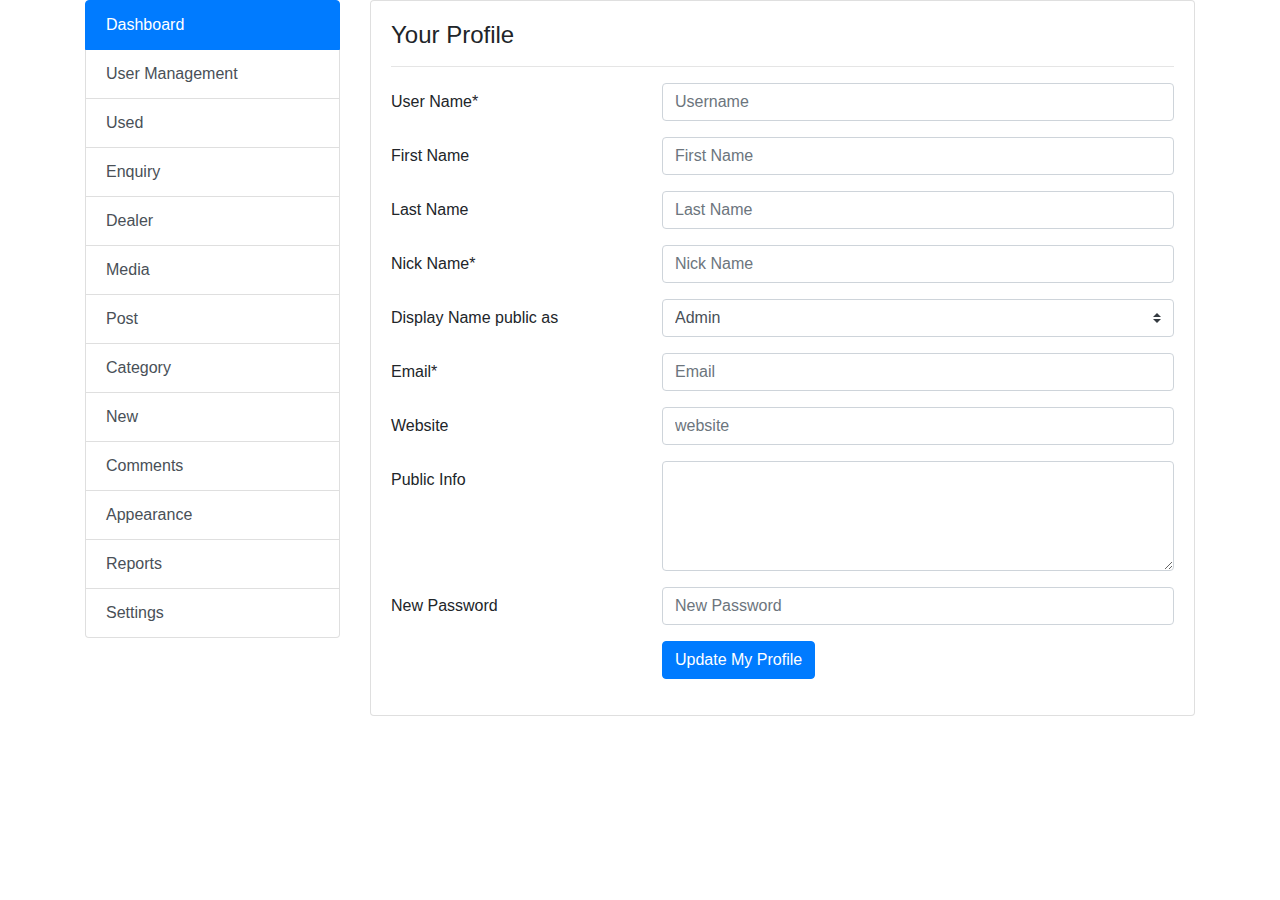
<file: account/templates/account/profile.html>
<HTML>
<HEAD>
<link href="http://maxcdn.bootstrapcdn.com/bootstrap/4.1.1/css/bootstrap.min.css" rel="stylesheet" id="bootstrap-css">
<script src="http://maxcdn.bootstrapcdn.com/bootstrap/4.1.1/js/bootstrap.min.js"></script>
<script src="http://code.jquery.com/jquery-1.11.1.min.js"></script>
</HEAD>
<BODY>
<div class="container">
	<div class="row">
		<div class="col-md-3 ">
		     <div class="list-group ">
              <a href="#" class="list-group-item list-group-item-action active">Dashboard</a>
              <a href="#" class="list-group-item list-group-item-action">User Management</a>
              <a href="#" class="list-group-item list-group-item-action">Used</a>
              <a href="#" class="list-group-item list-group-item-action">Enquiry</a>
              <a href="#" class="list-group-item list-group-item-action">Dealer</a>
              <a href="#" class="list-group-item list-group-item-action">Media</a>
              <a href="#" class="list-group-item list-group-item-action">Post</a>
              <a href="#" class="list-group-item list-group-item-action">Category</a>
              <a href="#" class="list-group-item list-group-item-action">New</a>
              <a href="#" class="list-group-item list-group-item-action">Comments</a>
              <a href="#" class="list-group-item list-group-item-action">Appearance</a>
              <a href="#" class="list-group-item list-group-item-action">Reports</a>
              <a href="#" class="list-group-item list-group-item-action">Settings</a>
              
              
            </div> 
		</div>
		<div class="col-md-9">
		    <div class="card">
		        <div class="card-body">
		            <div class="row">
		                <div class="col-md-12">
		                    <h4>Your Profile</h4>
		                    <hr>
		                </div>
		            </div>
		            <div class="row">
		                <div class="col-md-12">
		                    <form>
                              <div class="form-group row">
                                <label for="username" class="col-4 col-form-label">User Name*</label> 
                                <div class="col-8">
                                  <input id="username" name="username" placeholder="Username" class="form-control here" required="required" type="text">
                                </div>
                              </div>
                              <div class="form-group row">
                                <label for="name" class="col-4 col-form-label">First Name</label> 
                                <div class="col-8">
                                  <input id="name" name="name" placeholder="First Name" class="form-control here" type="text">
                                </div>
                              </div>
                              <div class="form-group row">
                                <label for="lastname" class="col-4 col-form-label">Last Name</label> 
                                <div class="col-8">
                                  <input id="lastname" name="lastname" placeholder="Last Name" class="form-control here" type="text">
                                </div>
                              </div>
                              <div class="form-group row">
                                <label for="text" class="col-4 col-form-label">Nick Name*</label> 
                                <div class="col-8">
                                  <input id="text" name="text" placeholder="Nick Name" class="form-control here" required="required" type="text">
                                </div>
                              </div>
                              <div class="form-group row">
                                <label for="select" class="col-4 col-form-label">Display Name public as</label> 
                                <div class="col-8">
                                  <select id="select" name="select" class="custom-select">
                                    <option value="admin">Admin</option>
                                  </select>
                                </div>
                              </div>
                              <div class="form-group row">
                                <label for="email" class="col-4 col-form-label">Email*</label> 
                                <div class="col-8">
                                  <input id="email" name="email" placeholder="Email" class="form-control here" required="required" type="text">
                                </div>
                              </div>
                              <div class="form-group row">
                                <label for="website" class="col-4 col-form-label">Website</label> 
                                <div class="col-8">
                                  <input id="website" name="website" placeholder="website" class="form-control here" type="text">
                                </div>
                              </div>
                              <div class="form-group row">
                                <label for="publicinfo" class="col-4 col-form-label">Public Info</label> 
                                <div class="col-8">
                                  <textarea id="publicinfo" name="publicinfo" cols="40" rows="4" class="form-control"></textarea>
                                </div>
                              </div>
                              <div class="form-group row">
                                <label for="newpass" class="col-4 col-form-label">New Password</label> 
                                <div class="col-8">
                                  <input id="newpass" name="newpass" placeholder="New Password" class="form-control here" type="text">
                                </div>
                              </div> 
                              <div class="form-group row">
                                <div class="offset-4 col-8">
                                  <button name="submit" type="submit" class="btn btn-primary">Update My Profile</button>
                                </div>
                              </div>
                            </form>
		                </div>
		            </div>
		            
		        </div>
		    </div>
		</div>
	</div>
</div>
</BODY>
</HTML>
</file>
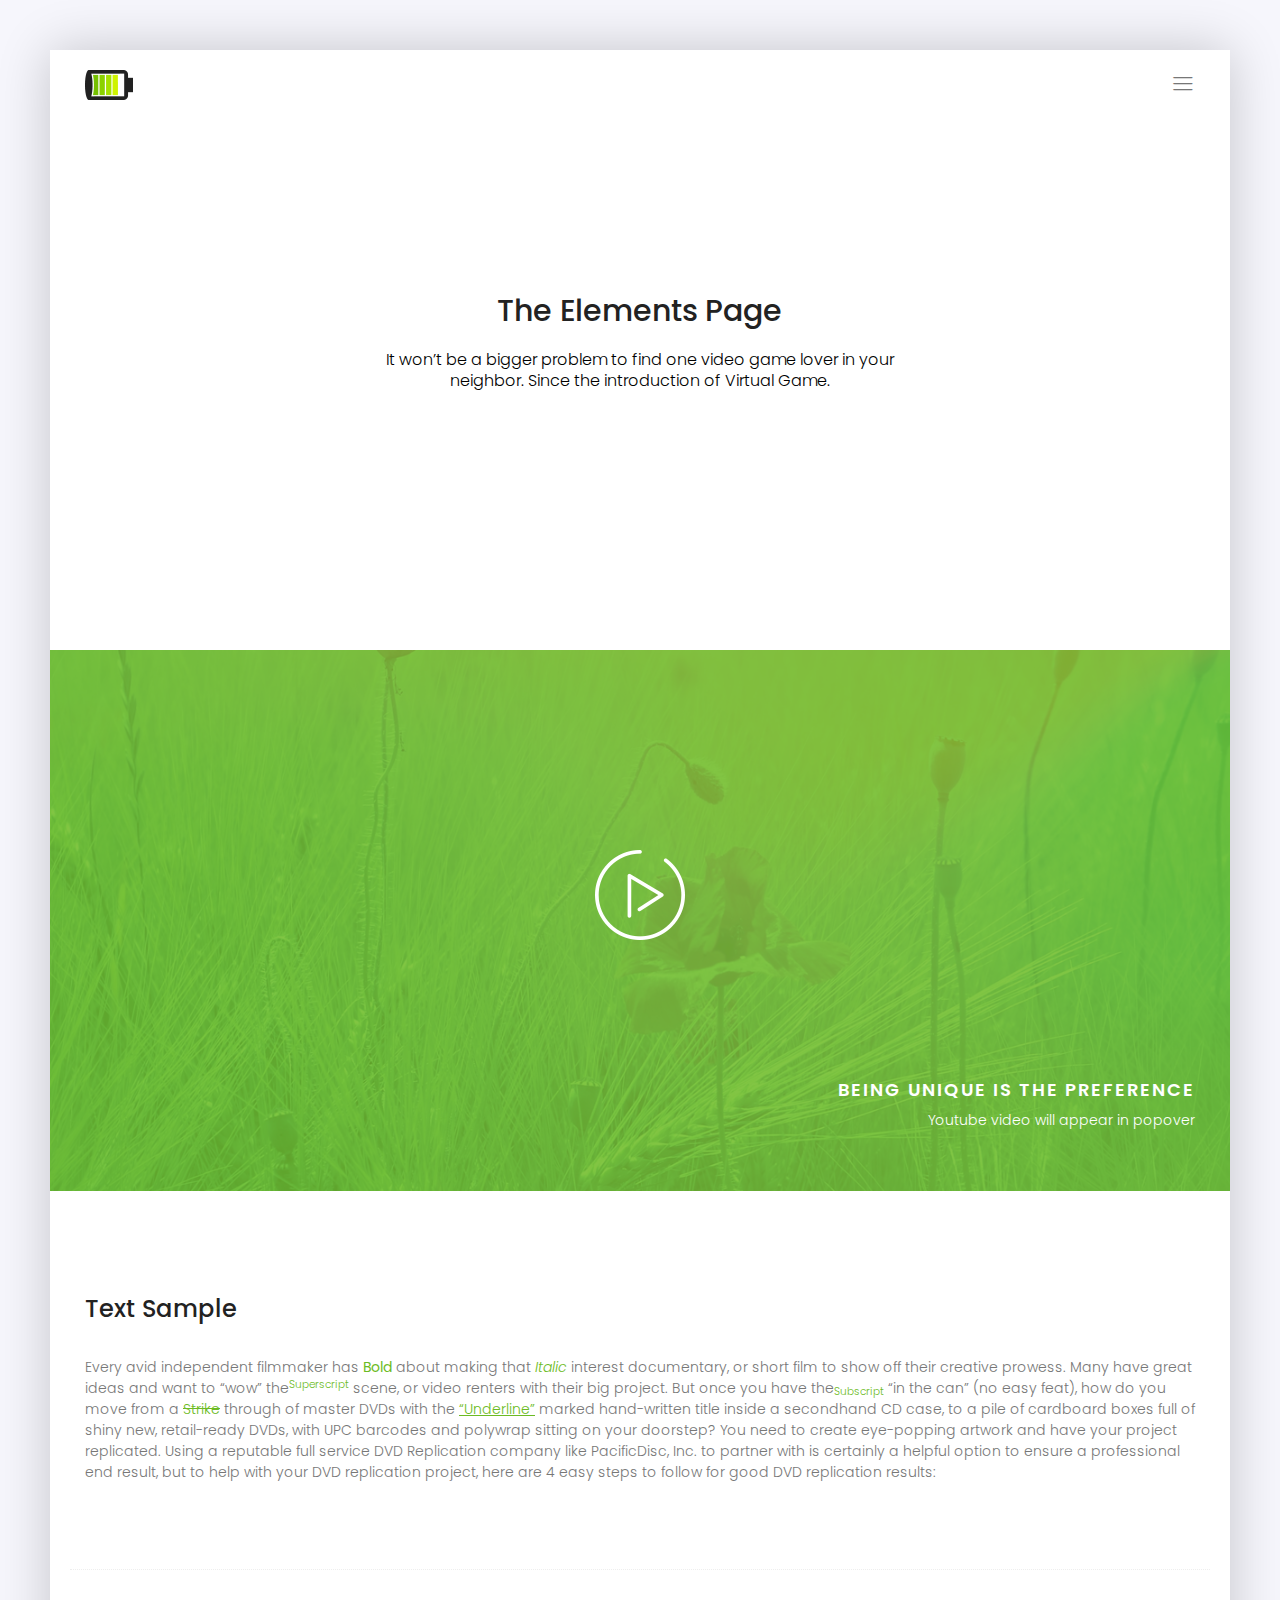
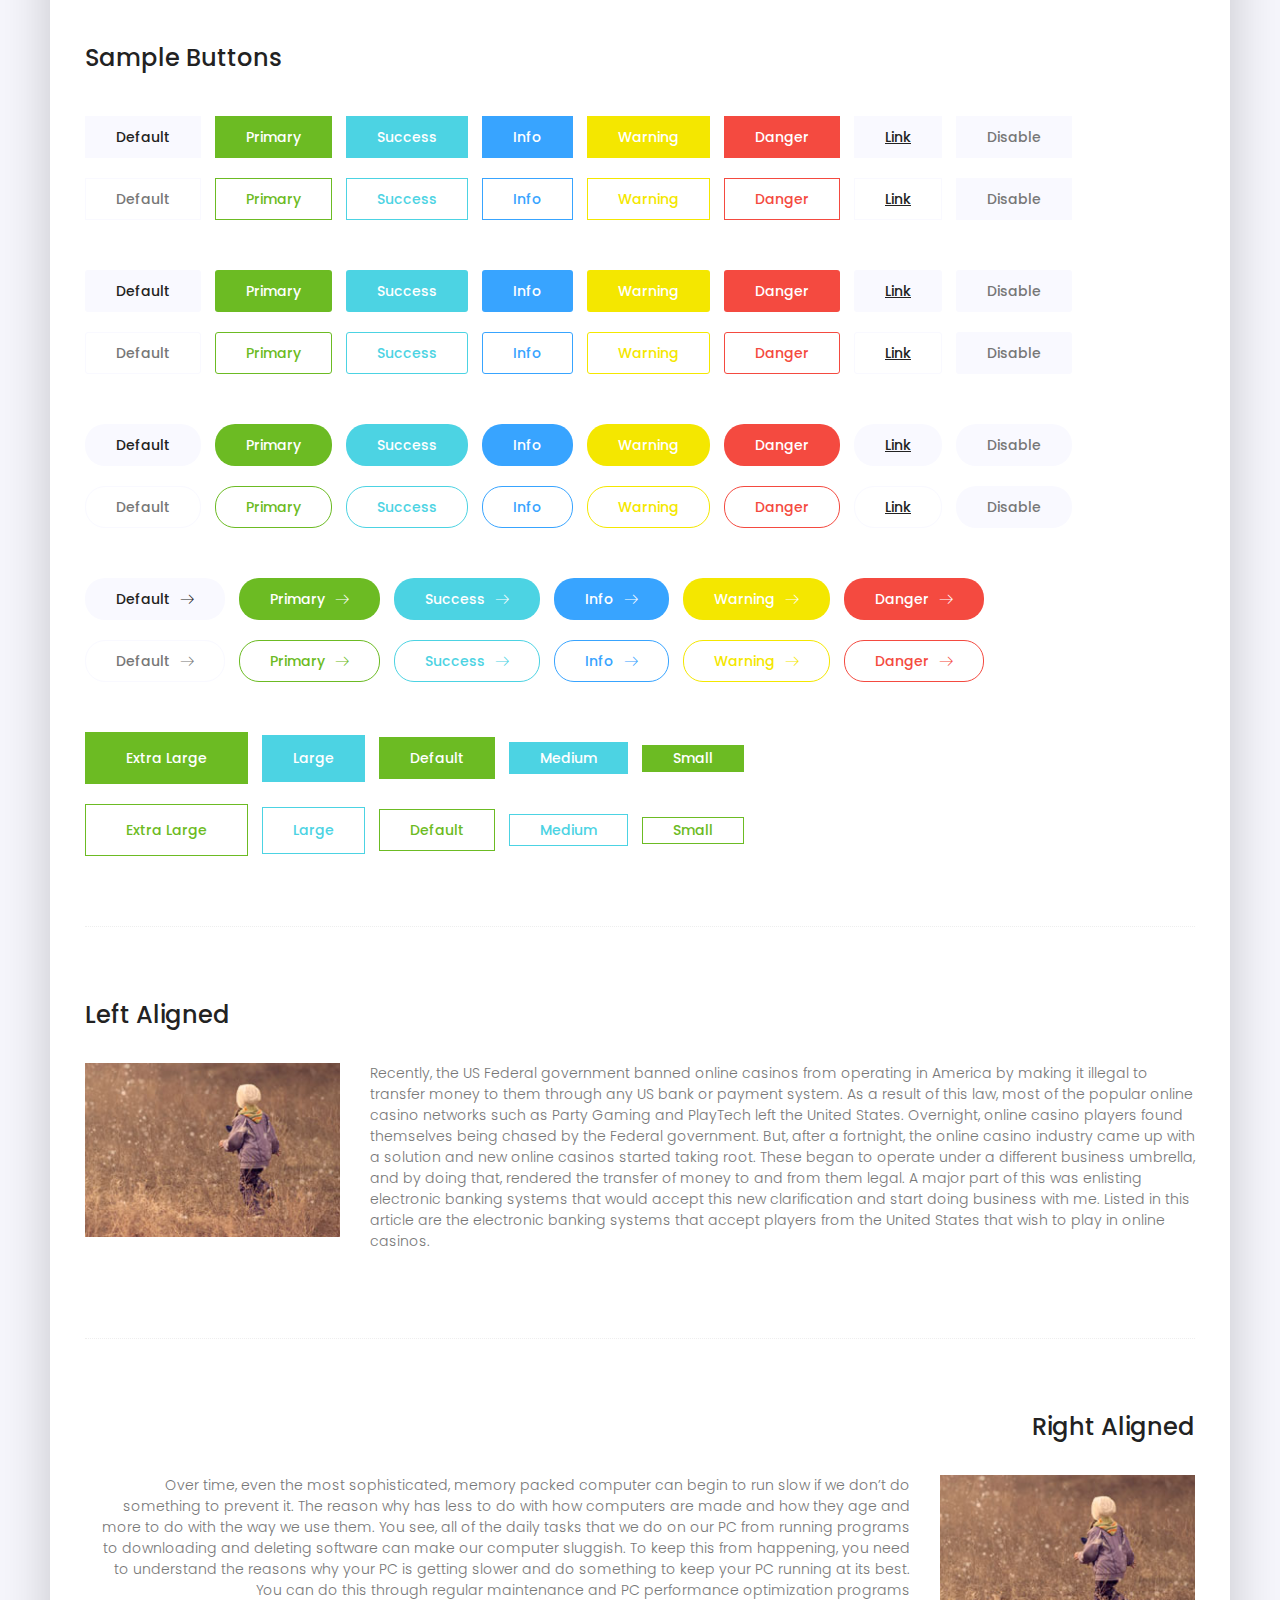
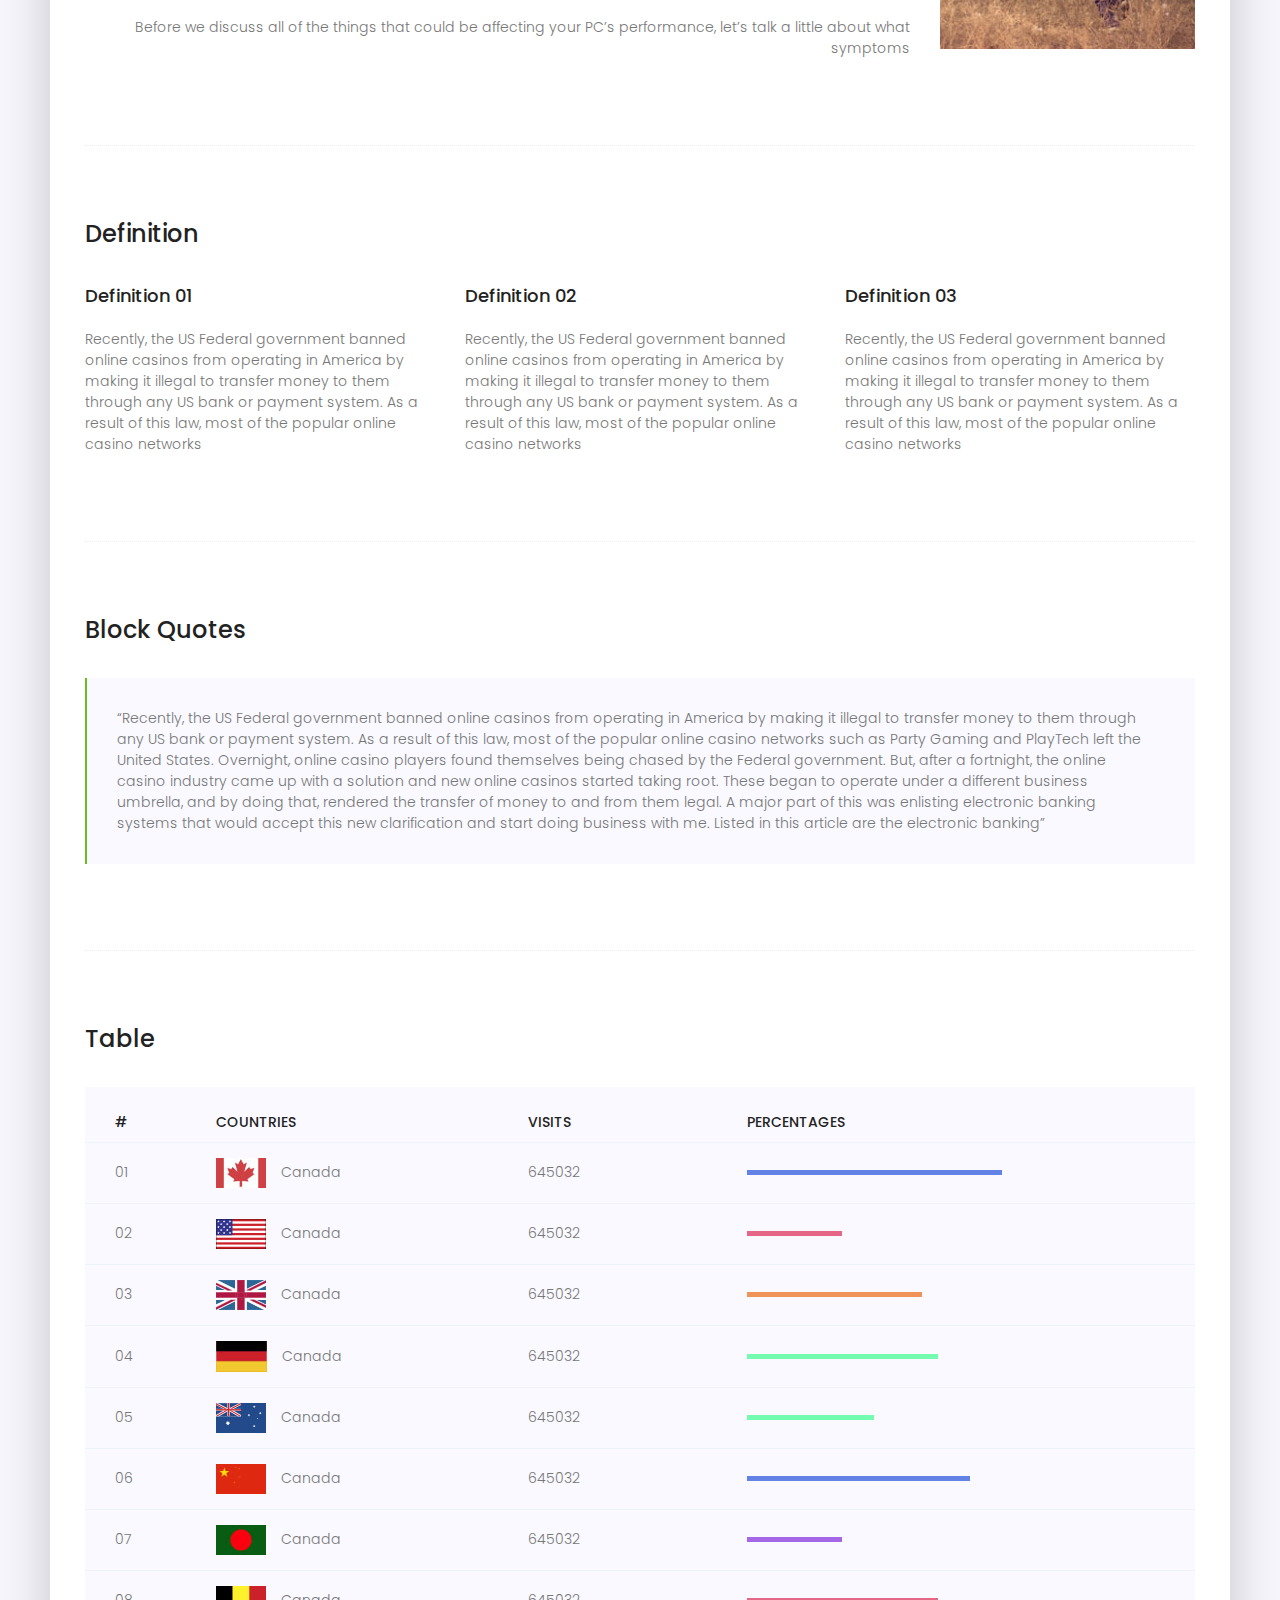
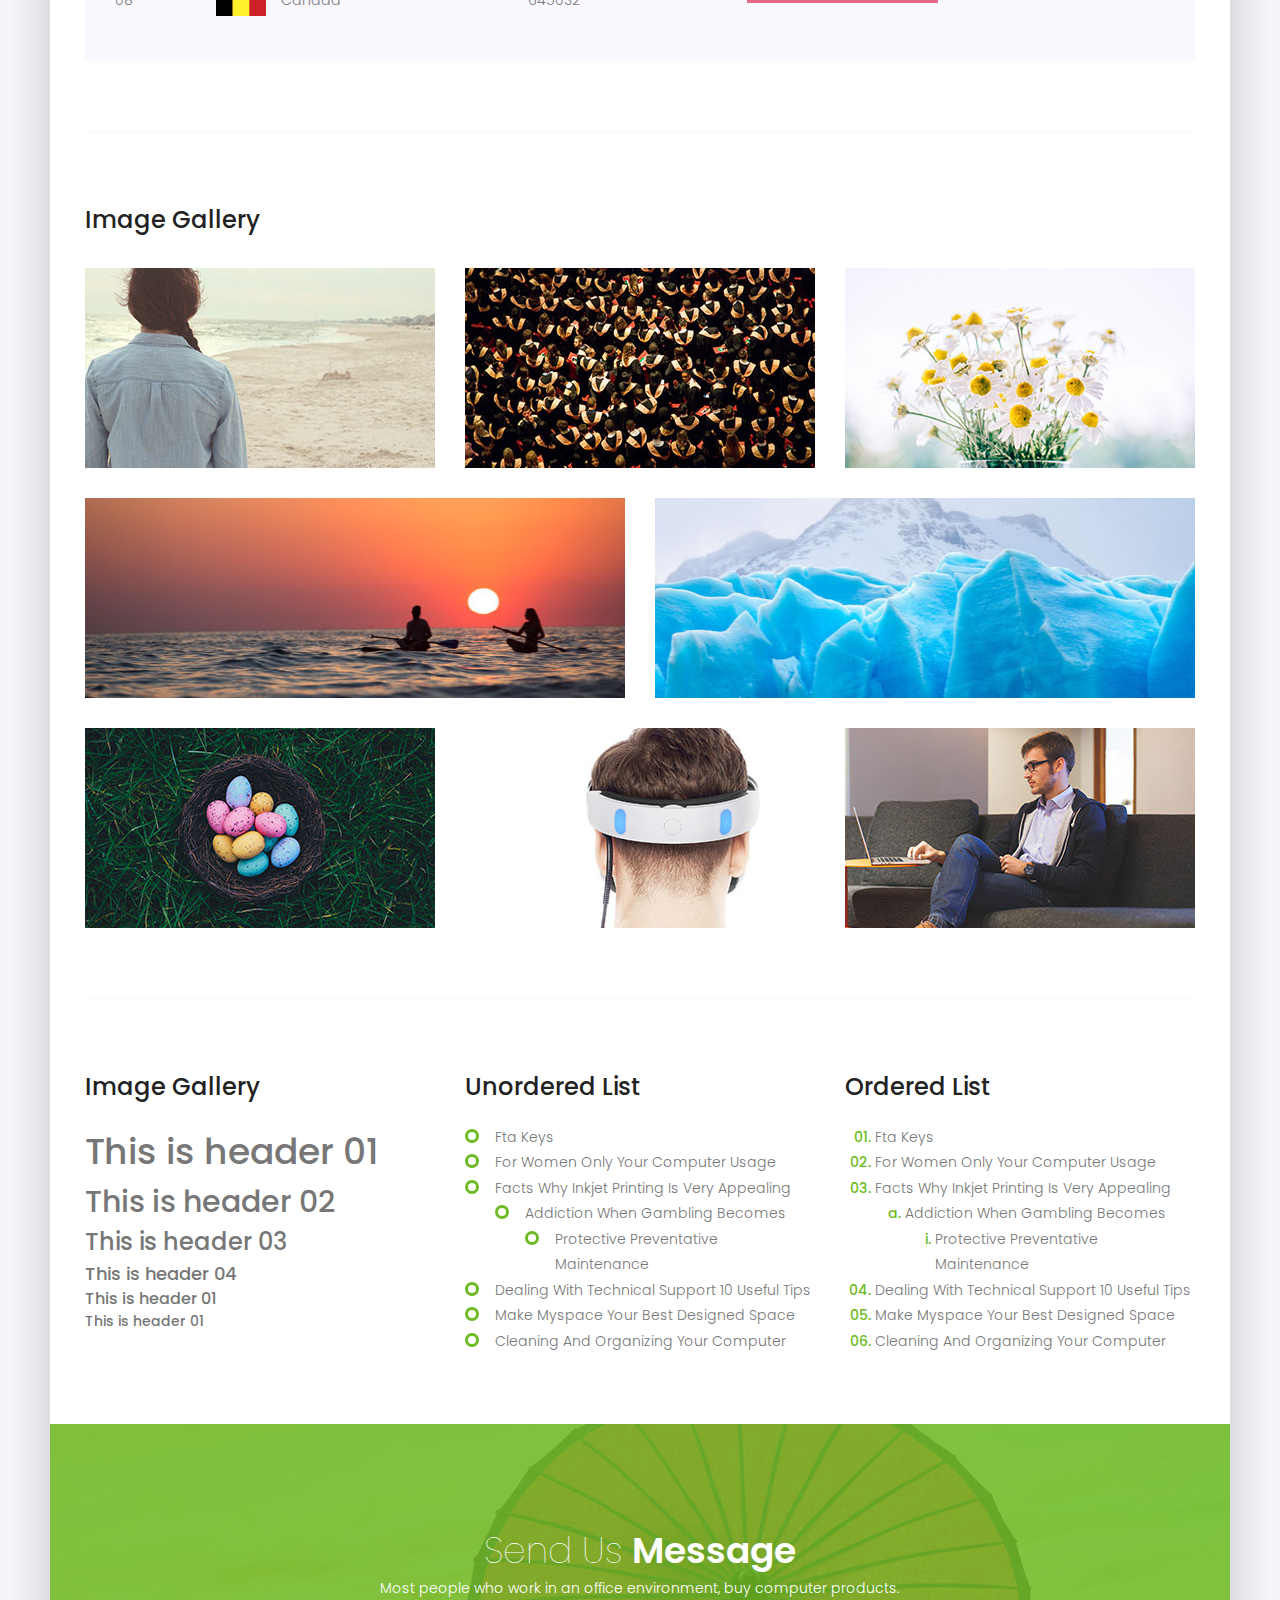
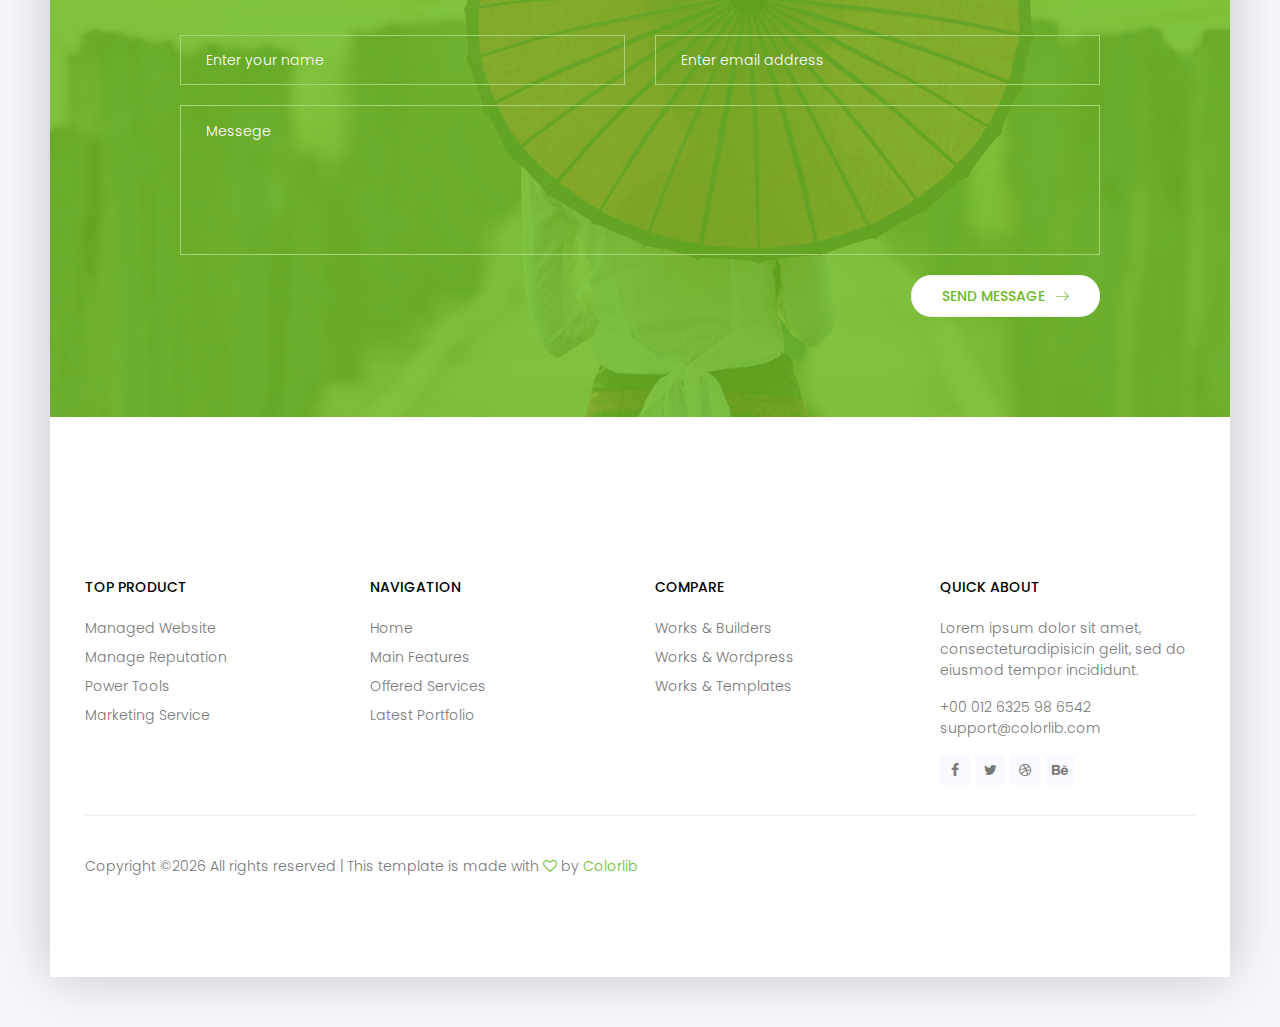
<file: account/templates/account/page/elements.html>
<!DOCTYPE html>
<html lang="zxx" class="no-js">
	<head>
		<!-- Mobile Specific Meta -->
		<meta name="viewport" content="width=device-width, initial-scale=1, shrink-to-fit=no">
		<!-- Favicon-->
		<link rel="shortcut icon" href="img/fav.png">
		<!-- Author Meta -->
		<meta name="author" content="Colorlib">
		<!-- Meta Description -->
		<meta name="description" content="">
		<!-- Meta Keyword -->
		<meta name="keywords" content="">
		<!-- meta character set -->
		<meta charset="UTF-8">
		<!-- Site Title -->
		<title>CellOn</title>
		<link href="https://fonts.googleapis.com/css?family=Poppins:300,500,600" rel="stylesheet">
		<!--
		CSS
		============================================= -->
		<link rel="stylesheet" href="css/linearicons.css">
		<link rel="stylesheet" href="css/owl.carousel.css">
		<link rel="stylesheet" href="css/font-awesome.min.css">
		<link rel="stylesheet" href="css/nice-select.css">
		<link rel="stylesheet" href="css/magnific-popup.css">
		<link rel="stylesheet" href="css/bootstrap.css">
		<link rel="stylesheet" href="css/main.css">
	</head>
	<body>
	<div class="oz-body-wrap">
		<!-- Start Header Area -->
		<header class="default-header generic-header">
			<div class="container-fluid">
				<div class="header-wrap">
					<div class="header-top d-flex justify-content-between align-items-center">
						<div class="logo">
							<a href="index.html"><img src="img/logo.png" alt=""></a>
						</div>
						<div class="main-menubar d-flex align-items-center">
							<nav class="hide">
								<a href="index.html">Home</a>
								<a href="generic.html">Generic</a>
								<a href="elements.html">Elements</a>
							</nav>
							<div class="menu-bar"><span class="lnr lnr-menu"></span></div>
						</div>
					</div>
				</div>
			</div>
		</header>
		<!-- End Header Area -->
		<!-- Start Banner Area -->
		<section class="generic-banner elements-banner relative">
			<div class="container">
				<div class="row height align-items-center justify-content-center">
					<div class="col-lg-10">
						<div class="banner-content text-center">
							<h2>The Elements Page</h2>
							<p>It won’t be a bigger problem to find one video game lover in your <br> neighbor. Since the introduction of Virtual Game.</p>
						</div>
					</div>
				</div>
			</div>
		</section>
		<!-- End Banner Area -->
			<!-- Start Video Area -->
			<section class="video-area pt-40 pb-40">
				<div class="overlay overlay-bg"></div>
				<div class="container">
					<div class="video-content">
						<a href="http://www.youtube.com/watch?v=0O2aH4XLbto" class="play-btn"><img src="img/play-btn.png" alt=""></a>
						<div class="video-desc">
							<h3 class="h2 text-white text-uppercase">Being unique is the preference</h3>
							<h4 class="text-white">Youtube video will appear in popover</h4>
						</div>
					</div>
				</div>
			</section>
			<!-- End Video Area -->
		<!-- Start Sample Area -->
		<section class="sample-text-area">
			<div class="container">
				<h3 class="text-heading">Text Sample</h3>
				<p class="sample-text">
					Every avid independent filmmaker has <b>Bold</b> about making that <i>Italic</i> interest documentary, or short film to show off their creative prowess. Many have great ideas and want to “wow” the<sup>Superscript</sup> scene, or video renters with their big project.  But once you have the<sub>Subscript</sub> “in the can” (no easy feat), how do you move from a <del>Strike</del> through of master DVDs with the <u>“Underline”</u> marked hand-written title inside a secondhand CD case, to a pile of cardboard boxes full of shiny new, retail-ready DVDs, with UPC barcodes and polywrap sitting on your doorstep?  You need to create eye-popping artwork and have your project replicated. Using a reputable full service DVD Replication company like PacificDisc, Inc. to partner with is certainly a helpful option to ensure a professional end result, but to help with your DVD replication project, here are 4 easy steps to follow for good DVD replication results:
				</p>
			</div>
		</section>
		<!-- End Sample Area -->
		<!-- Start Button -->
		<section class="button-area">
			<div class="container border-top-generic">
				<h3 class="text-heading">Sample Buttons</h3>
				<div class="button-group-area">
					<a href="#" class="genric-btn default">Default</a>
					<a href="#" class="genric-btn primary">Primary</a>
					<a href="#" class="genric-btn success">Success</a>
					<a href="#" class="genric-btn info">Info</a>
					<a href="#" class="genric-btn warning">Warning</a>
					<a href="#" class="genric-btn danger">Danger</a>
					<a href="#" class="genric-btn link">Link</a>
					<a href="#" class="genric-btn disable">Disable</a>
				</div>
				<div class="button-group-area mt-10">
					<a href="#" class="genric-btn default-border">Default</a>
					<a href="#" class="genric-btn primary-border">Primary</a>
					<a href="#" class="genric-btn success-border">Success</a>
					<a href="#" class="genric-btn info-border">Info</a>
					<a href="#" class="genric-btn warning-border">Warning</a>
					<a href="#" class="genric-btn danger-border">Danger</a>
					<a href="#" class="genric-btn link-border">Link</a>
					<a href="#" class="genric-btn disable">Disable</a>
				</div>
				<div class="button-group-area mt-40">
					<a href="#" class="genric-btn default radius">Default</a>
					<a href="#" class="genric-btn primary radius">Primary</a>
					<a href="#" class="genric-btn success radius">Success</a>
					<a href="#" class="genric-btn info radius">Info</a>
					<a href="#" class="genric-btn warning radius">Warning</a>
					<a href="#" class="genric-btn danger radius">Danger</a>
					<a href="#" class="genric-btn link radius">Link</a>
					<a href="#" class="genric-btn disable radius">Disable</a>
				</div>
				<div class="button-group-area mt-10">
					<a href="#" class="genric-btn default-border radius">Default</a>
					<a href="#" class="genric-btn primary-border radius">Primary</a>
					<a href="#" class="genric-btn success-border radius">Success</a>
					<a href="#" class="genric-btn info-border radius">Info</a>
					<a href="#" class="genric-btn warning-border radius">Warning</a>
					<a href="#" class="genric-btn danger-border radius">Danger</a>
					<a href="#" class="genric-btn link-border radius">Link</a>
					<a href="#" class="genric-btn disable radius">Disable</a>
				</div>
				<div class="button-group-area mt-40">
					<a href="#" class="genric-btn default circle">Default</a>
					<a href="#" class="genric-btn primary circle">Primary</a>
					<a href="#" class="genric-btn success circle">Success</a>
					<a href="#" class="genric-btn info circle">Info</a>
					<a href="#" class="genric-btn warning circle">Warning</a>
					<a href="#" class="genric-btn danger circle">Danger</a>
					<a href="#" class="genric-btn link circle">Link</a>
					<a href="#" class="genric-btn disable circle">Disable</a>
				</div>
				<div class="button-group-area mt-10">
					<a href="#" class="genric-btn default-border circle">Default</a>
					<a href="#" class="genric-btn primary-border circle">Primary</a>
					<a href="#" class="genric-btn success-border circle">Success</a>
					<a href="#" class="genric-btn info-border circle">Info</a>
					<a href="#" class="genric-btn warning-border circle">Warning</a>
					<a href="#" class="genric-btn danger-border circle">Danger</a>
					<a href="#" class="genric-btn link-border circle">Link</a>
					<a href="#" class="genric-btn disable circle">Disable</a>
				</div>
				<div class="button-group-area mt-40">
					<a href="#" class="genric-btn default circle arrow">Default<span class="lnr lnr-arrow-right"></span></a>
					<a href="#" class="genric-btn primary circle arrow">Primary<span class="lnr lnr-arrow-right"></span></a>
					<a href="#" class="genric-btn success circle arrow">Success<span class="lnr lnr-arrow-right"></span></a>
					<a href="#" class="genric-btn info circle arrow">Info<span class="lnr lnr-arrow-right"></span></a>
					<a href="#" class="genric-btn warning circle arrow">Warning<span class="lnr lnr-arrow-right"></span></a>
					<a href="#" class="genric-btn danger circle arrow">Danger<span class="lnr lnr-arrow-right"></span></a>
				</div>
				<div class="button-group-area mt-10">
					<a href="#" class="genric-btn default-border circle arrow">Default<span class="lnr lnr-arrow-right"></span></a>
					<a href="#" class="genric-btn primary-border circle arrow">Primary<span class="lnr lnr-arrow-right"></span></a>
					<a href="#" class="genric-btn success-border circle arrow">Success<span class="lnr lnr-arrow-right"></span></a>
					<a href="#" class="genric-btn info-border circle arrow">Info<span class="lnr lnr-arrow-right"></span></a>
					<a href="#" class="genric-btn warning-border circle arrow">Warning<span class="lnr lnr-arrow-right"></span></a>
					<a href="#" class="genric-btn danger-border circle arrow">Danger<span class="lnr lnr-arrow-right"></span></a>
				</div>
				<div class="button-group-area mt-40">
					<a href="#" class="genric-btn primary e-large">Extra Large</a>
					<a href="#" class="genric-btn success large">Large</a>
					<a href="#" class="genric-btn primary">Default</a>
					<a href="#" class="genric-btn success medium">Medium</a>
					<a href="#" class="genric-btn primary small">Small</a>
				</div>
				<div class="button-group-area mt-10">
					<a href="#" class="genric-btn primary-border e-large">Extra Large</a>
					<a href="#" class="genric-btn success-border large">Large</a>
					<a href="#" class="genric-btn primary-border">Default</a>
					<a href="#" class="genric-btn success-border medium">Medium</a>
					<a href="#" class="genric-btn primary-border small">Small</a>
				</div>
			</div>
		</section>
		<!-- End Button -->
		<!-- Start Align Area -->
		<div class="white-bg">
		    <div class="container">
		        <div class="section-top-border">
		            <h3 class="mb-30">Left Aligned</h3>
		            <div class="row">
		                <div class="col-md-3">
		                    <img src="img/d.jpg" alt="" class="img-fluid">
		                </div>
		                <div class="col-md-9 mt-sm-20">
		                    <p>Recently, the US Federal government banned online casinos from operating in America by making it illegal to transfer money to them through any US bank or payment system. As a result of this law, most of the popular online casino networks such as Party Gaming and PlayTech left the United States. Overnight, online casino players found themselves being chased by the Federal government. But, after a fortnight, the online casino industry came up with a solution and new online casinos started taking root. These began to operate under a different business umbrella, and by doing that, rendered the transfer of money to and from them legal. A major part of this was enlisting electronic banking systems that would accept this new clarification and start doing business with me. Listed in this article are the electronic banking systems that accept players from the United States that wish to play in online casinos.</p>
		                </div>
		            </div>
		        </div>
		        <div class="section-top-border text-right">
		            <h3 class="mb-30">Right Aligned</h3>
		            <div class="row">
		                <div class="col-md-9">
		                    <p class="text-right">Over time, even the most sophisticated, memory packed computer can begin to run slow if we don’t do something to prevent it. The reason why has less to do with how computers are made and how they age and more to do with the way we use them. You see, all of the daily tasks that we do on our PC from running programs to downloading and deleting software can make our computer sluggish. To keep this from happening, you need to understand the reasons why your PC is getting slower and do something to keep your PC running at its best. You can do this through regular maintenance and PC performance optimization programs</p>
		                    <p class="text-right">Before we discuss all of the things that could be affecting your PC’s performance, let’s talk a little about what symptoms</p>
		                </div>
		                <div class="col-md-3">
		                    <img src="img/d.jpg" alt="" class="img-fluid">
		                </div>
		            </div>
		        </div>
		        <div class="section-top-border">
		            <h3 class="mb-30">Definition</h3>
		            <div class="row">
		                <div class="col-md-4">
		                    <div class="single-defination">
		                        <h4 class="mb-20">Definition 01</h4>
		                        <p>Recently, the US Federal government banned online casinos from operating in America by making it illegal to transfer money to them through any US bank or payment system. As a result of this law, most of the popular online casino networks</p>
		                    </div>
		                </div>
		                <div class="col-md-4">
		                    <div class="single-defination">
		                        <h4 class="mb-20">Definition 02</h4>
		                        <p>Recently, the US Federal government banned online casinos from operating in America by making it illegal to transfer money to them through any US bank or payment system. As a result of this law, most of the popular online casino networks</p>
		                    </div>
		                </div>
		                <div class="col-md-4">
		                    <div class="single-defination">
		                        <h4 class="mb-20">Definition 03</h4>
		                        <p>Recently, the US Federal government banned online casinos from operating in America by making it illegal to transfer money to them through any US bank or payment system. As a result of this law, most of the popular online casino networks</p>
		                    </div>
		                </div>
		            </div>
		        </div>
		        <div class="section-top-border">
		            <h3 class="mb-30">Block Quotes</h3>
		            <div class="row">
		                <div class="col-lg-12">
		                    <blockquote class="generic-blockquote">
		                        “Recently, the US Federal government banned online casinos from operating in America by making it illegal to transfer money to them through any US bank or payment system. As a result of this law, most of the popular online casino networks such as Party Gaming and PlayTech left the United States. Overnight, online casino players found themselves being chased by the Federal government. But, after a fortnight, the online casino industry came up with a solution and new online casinos started taking root. These began to operate under a different business umbrella, and by doing that, rendered the transfer of money to and from them legal. A major part of this was enlisting electronic banking systems that would accept this new clarification and start doing business with me. Listed in this article are the electronic banking”
		                    </blockquote>
		                </div>
		            </div>
		        </div>
		        <div class="section-top-border">
		            <h3 class="mb-30">Table</h3>
		            <div class="progress-table-wrap">
		                <div class="progress-table">
		                    <div class="table-head">
		                        <div class="serial">#</div>
		                        <div class="country">Countries</div>
		                        <div class="visit">Visits</div>
		                        <div class="percentage">Percentages</div>
		                    </div>
		                    <div class="table-row">
		                        <div class="serial">01</div>
		                        <div class="country"> <img src="img/f1.jpg" alt="flag">Canada</div>
		                        <div class="visit">645032</div>
		                        <div class="percentage">
		                            <div class="progress">
		                                <div class="progress-bar color-1" role="progressbar" style="width: 80%" aria-valuenow="80" aria-valuemin="0" aria-valuemax="100"></div>
		                            </div>
		                        </div>
		                    </div>
		                    <div class="table-row">
		                        <div class="serial">02</div>
		                        <div class="country"> <img src="img/f2.jpg" alt="flag">Canada</div>
		                        <div class="visit">645032</div>
		                        <div class="percentage">
		                            <div class="progress">
		                                <div class="progress-bar color-2" role="progressbar" style="width: 30%" aria-valuenow="30" aria-valuemin="0" aria-valuemax="100"></div>
		                            </div>
		                        </div>
		                    </div>
		                    <div class="table-row">
		                        <div class="serial">03</div>
		                        <div class="country"> <img src="img/f3.jpg" alt="flag">Canada</div>
		                        <div class="visit">645032</div>
		                        <div class="percentage">
		                            <div class="progress">
		                                <div class="progress-bar color-3" role="progressbar" style="width: 55%" aria-valuenow="55" aria-valuemin="0" aria-valuemax="100"></div>
		                            </div>
		                        </div>
		                    </div>
		                    <div class="table-row">
		                        <div class="serial">04</div>
		                        <div class="country"> <img src="img/f4.jpg" alt="flag">Canada</div>
		                        <div class="visit">645032</div>
		                        <div class="percentage">
		                            <div class="progress">
		                                <div class="progress-bar color-4" role="progressbar" style="width: 60%" aria-valuenow="60" aria-valuemin="0" aria-valuemax="100"></div>
		                            </div>
		                        </div>
		                    </div>
		                    <div class="table-row">
		                        <div class="serial">05</div>
		                        <div class="country"> <img src="img/f5.jpg" alt="flag">Canada</div>
		                        <div class="visit">645032</div>
		                        <div class="percentage">
		                            <div class="progress">
		                                <div class="progress-bar color-5" role="progressbar" style="width: 40%" aria-valuenow="40" aria-valuemin="0" aria-valuemax="100"></div>
		                            </div>
		                        </div>
		                    </div>
		                    <div class="table-row">
		                        <div class="serial">06</div>
		                        <div class="country"> <img src="img/f6.jpg" alt="flag">Canada</div>
		                        <div class="visit">645032</div>
		                        <div class="percentage">
		                            <div class="progress">
		                                <div class="progress-bar color-6" role="progressbar" style="width: 70%" aria-valuenow="70" aria-valuemin="0" aria-valuemax="100"></div>
		                            </div>
		                        </div>
		                    </div>
		                    <div class="table-row">
		                        <div class="serial">07</div>
		                        <div class="country"> <img src="img/f7.jpg" alt="flag">Canada</div>
		                        <div class="visit">645032</div>
		                        <div class="percentage">
		                            <div class="progress">
		                                <div class="progress-bar color-7" role="progressbar" style="width: 30%" aria-valuenow="30" aria-valuemin="0" aria-valuemax="100"></div>
		                            </div>
		                        </div>
		                    </div>
		                    <div class="table-row">
		                        <div class="serial">08</div>
		                        <div class="country"> <img src="img/f8.jpg" alt="flag">Canada</div>
		                        <div class="visit">645032</div>
		                        <div class="percentage">
		                            <div class="progress">
		                                <div class="progress-bar color-8" role="progressbar" style="width: 60%" aria-valuenow="60" aria-valuemin="0" aria-valuemax="100"></div>
		                            </div>
		                        </div>
		                    </div>
		                </div>
		            </div>
		        </div>
		        <div class="section-top-border">
		            <h3>Image Gallery</h3>
		            <div class="row gallery-item">
		                <div class="col-md-4">
		                    <a href="img/g1.jpg" class="img-pop-up">
		                        <div class="single-gallery-image" style="background: url(img/g1.jpg);"></div>
		                    </a>
		                </div>
		                <div class="col-md-4">
		                    <a href="img/g2.jpg" class="img-pop-up">
		                        <div class="single-gallery-image" style="background: url(img/g2.jpg);"></div>
		                    </a>
		                </div>
		                <div class="col-md-4">
		                    <a href="img/g3.jpg" class="img-pop-up">
		                        <div class="single-gallery-image" style="background: url(img/g3.jpg);"></div>
		                    </a>
		                </div>
		                <div class="col-md-6">
		                    <a href="img/g4.jpg" class="img-pop-up">
		                        <div class="single-gallery-image" style="background: url(img/g4.jpg);"></div>
		                    </a>
		                </div>
		                <div class="col-md-6">
		                    <a href="img/g5.jpg" class="img-pop-up">
		                        <div class="single-gallery-image" style="background: url(img/g5.jpg);"></div>
		                    </a>
		                </div>
		                <div class="col-md-4">
		                    <a href="img/g6.jpg" class="img-pop-up">
		                        <div class="single-gallery-image" style="background: url(img/g6.jpg);"></div>
		                    </a>
		                </div>
		                <div class="col-md-4">
		                    <a href="img/g7.jpg" class="img-pop-up">
		                        <div class="single-gallery-image" style="background: url(img/g7.jpg);"></div>
		                    </a>
		                </div>
		                <div class="col-md-4">
		                    <a href="img/g8.jpg" class="img-pop-up">
		                        <div class="single-gallery-image" style="background: url(img/g8.jpg);"></div>
		                    </a>
		                </div>
		            </div>
		        </div>
		        <div class="section-top-border">
		            <div class="row">
		                <div class="col-md-4">
		                    <h3 class="mb-20">Image Gallery</h3>
		                    <div class="typography">
		                        <h1>This is header 01</h1>
		                        <h2>This is header 02</h2>
		                        <h3>This is header 03</h3>
		                        <h4>This is header 04</h4>
		                        <h5>This is header 01</h5>
		                        <h6>This is header 01</h6>
		                    </div>
		                </div>
		                <div class="col-md-4 mt-sm-30">
		                    <h3 class="mb-20">Unordered List</h3>
		                    <div class="">
		                        <ul class="unordered-list">
		                            <li>Fta Keys</li>
		                            <li>For Women Only Your Computer Usage</li>
		                            <li>Facts Why Inkjet Printing Is Very Appealing
		                                <ul>
		                                    <li>Addiction When Gambling Becomes
		                                        <ul>
		                                            <li>Protective Preventative Maintenance</li>
		                                        </ul>
		                                    </li>
		                                </ul>
		                            </li>
		                            <li>Dealing With Technical Support 10 Useful Tips</li>
		                            <li>Make Myspace Your Best Designed Space</li>
		                            <li>Cleaning And Organizing Your Computer</li>
		                        </ul>
		                    </div>
		                </div>
		                <div class="col-md-4 mt-sm-30">
		                    <h3 class="mb-20">Ordered List</h3>
		                    <div class="">
		                        <ol class="ordered-list">
		                            <li><span>Fta Keys</span></li>
		                            <li><span>For Women Only Your Computer Usage</span></li>
		                            <li><span>Facts Why Inkjet Printing Is Very Appealing</span>
		                                <ol class="ordered-list-alpha">
		                                    <li><span>Addiction When Gambling Becomes</span>
		                                        <ol class="ordered-list-roman">
		                                            <li><span>Protective Preventative Maintenance</span></li>
		                                        </ol>
		                                    </li>
		                                </ol>
		                            </li>
		                            <li><span>Dealing With Technical Support 10 Useful Tips</span></li>
		                            <li><span>Make Myspace Your Best Designed Space</span></li>
		                            <li><span>Cleaning And Organizing Your Computer</span></li>
		                        </ol>
		                    </div>
		                </div>
		            </div>
		        </div>
		    </div>
		</div>
		<!-- Start Conatct- Area -->
		<section class="contact-area pt-100 pb-100 relative">
			<div class="overlay overlay-bg"></div>
			<div class="container">
				<div class="row justify-content-center text-center">
					<div class="single-contact col-lg-6 col-md-8">
						<h2 class="text-white">Send Us <span>Message</span></h2>
						<p class="text-white">
							Most people who work in an office environment, buy computer products.
						</p>
					</div>
				</div>
				<form id="myForm" action="mail.php" method="post" class="contact-form">
					<div class="row justify-content-center">
						<div class="col-lg-5">
							<input name="fname" placeholder="Enter your name" onfocus="this.placeholder = ''" onblur="this.placeholder = 'Enter your name'" class="common-input mt-20" required="" type="text">
						</div>
						<div class="col-lg-5">
							<input name="email" placeholder="Enter email address" pattern="[A-Za-z0-9._%+-]+@[A-Za-z0-9.-]+\.[A-Za-z]{1,63}$" onfocus="this.placeholder = ''" onblur="this.placeholder = 'Enter email address'" class="common-input mt-20" required="" type="email">
						</div>
						<div class="col-lg-10">
							<textarea class="common-textarea mt-20" name="message" placeholder="Messege" onfocus="this.placeholder = ''" onblur="this.placeholder = 'Messege'" required=""></textarea>
					</div>
					<div class="col-lg-10 d-flex justify-content-end">
						<button class="primary-btn white-bg d-inline-flex align-items-center mt-20"><span class="mr-10">Send Message</span><span class="lnr lnr-arrow-right"></span></button> <br>
					</div>
					<div class="alert-msg"></div>
					</div>
				</form>
			</div>
		</section>
		<!-- End Conatct- Area -->
		<!-- Strat Footer Area -->
		<footer class="section-gap">
			<div class="container">
				<div class="row pt-60">
					<div class="col-lg-3 col-sm-6">
						<div class="single-footer-widget">
							<h6 class="text-uppercase mb-20">Top Product</h6>
							<ul class="footer-nav">
								<li><a href="#">Managed Website</a></li>
								<li><a href="#">Manage Reputation</a></li>
								<li><a href="#">Power Tools</a></li>
								<li><a href="#">Marketing Service</a></li>
							</ul>
						</div>
					</div>
					<div class="col-lg-3 col-sm-6">
						<div class="single-footer-widget">
							<h6 class="text-uppercase mb-20">Navigation</h6>
							<ul class="footer-nav">
								<li><a href="#">Home</a></li>
								<li><a href="#">Main Features</a></li>
								<li><a href="#">Offered Services</a></li>
								<li><a href="#">Latest Portfolio</a></li>
							</ul>
						</div>
					</div>
					<div class="col-lg-3 col-sm-6">
						<div class="single-footer-widget">
							<h6 class="text-uppercase mb-20">Compare</h6>
							<ul class="footer-nav">
								<li><a href="#">Works & Builders</a></li>
								<li><a href="#">Works & Wordpress</a></li>
								<li><a href="#">Works & Templates</a></li>
							</ul>
						</div>
					</div>

					<div class="col-lg-3 col-sm-6">
						<div class="single-footer-widget">
							<h6 class="text-uppercase mb-20">Quick About</h6>
							<p>
								Lorem ipsum dolor sit amet, consecteturadipisicin gelit, sed do eiusmod tempor incididunt.
							</p>
							<p>
								+00 012 6325 98 6542 <br>
								support@colorlib.com
							</p>
							<div class="footer-social d-flex align-items-center">
								<a href="#"><i class="fa fa-facebook"></i></a>
								<a href="#"><i class="fa fa-twitter"></i></a>
								<a href="#"><i class="fa fa-dribbble"></i></a>
								<a href="#"><i class="fa fa-behance"></i></a>
							</div>
						</div>
					</div>
				</div>
				<div class="footer-bottom d-flex justify-content-between align-items-center flex-wrap">
					<!-- Link back to Colorlib can't be removed. Template is licensed under CC BY 3.0. -->
					<p class="footer-text m-0">Copyright &copy;<script>document.write(new Date().getFullYear());</script> All rights reserved | This template is made with <i class="fa fa-heart-o" aria-hidden="true"></i> by <a href="https://colorlib.com" target="_blank">Colorlib</a></p>
					<!-- Link back to Colorlib can't be removed. Template is licensed under CC BY 3.0. -->
				</div>
			</div>
		</footer>
		<!-- End Footer Area -->
		<script src="js/vendor/jquery-2.2.4.min.js"></script>
		<script src="https://cdnjs.cloudflare.com/ajax/libs/popper.js/1.11.0/umd/popper.min.js" integrity="sha384-b/U6ypiBEHpOf/4+1nzFpr53nxSS+GLCkfwBdFNTxtclqqenISfwAzpKaMNFNmj4" crossorigin="anonymous"></script>
		<script src="js/vendor/bootstrap.min.js"></script>
		<script src="js/jquery.ajaxchimp.min.js"></script>
		<script src="js/owl.carousel.min.js"></script>
		<script src="js/jquery.nice-select.min.js"></script>
		<script src="js/jquery.magnific-popup.min.js"></script>
		<script src="js/main.js"></script>
</body>
</html>
</file>
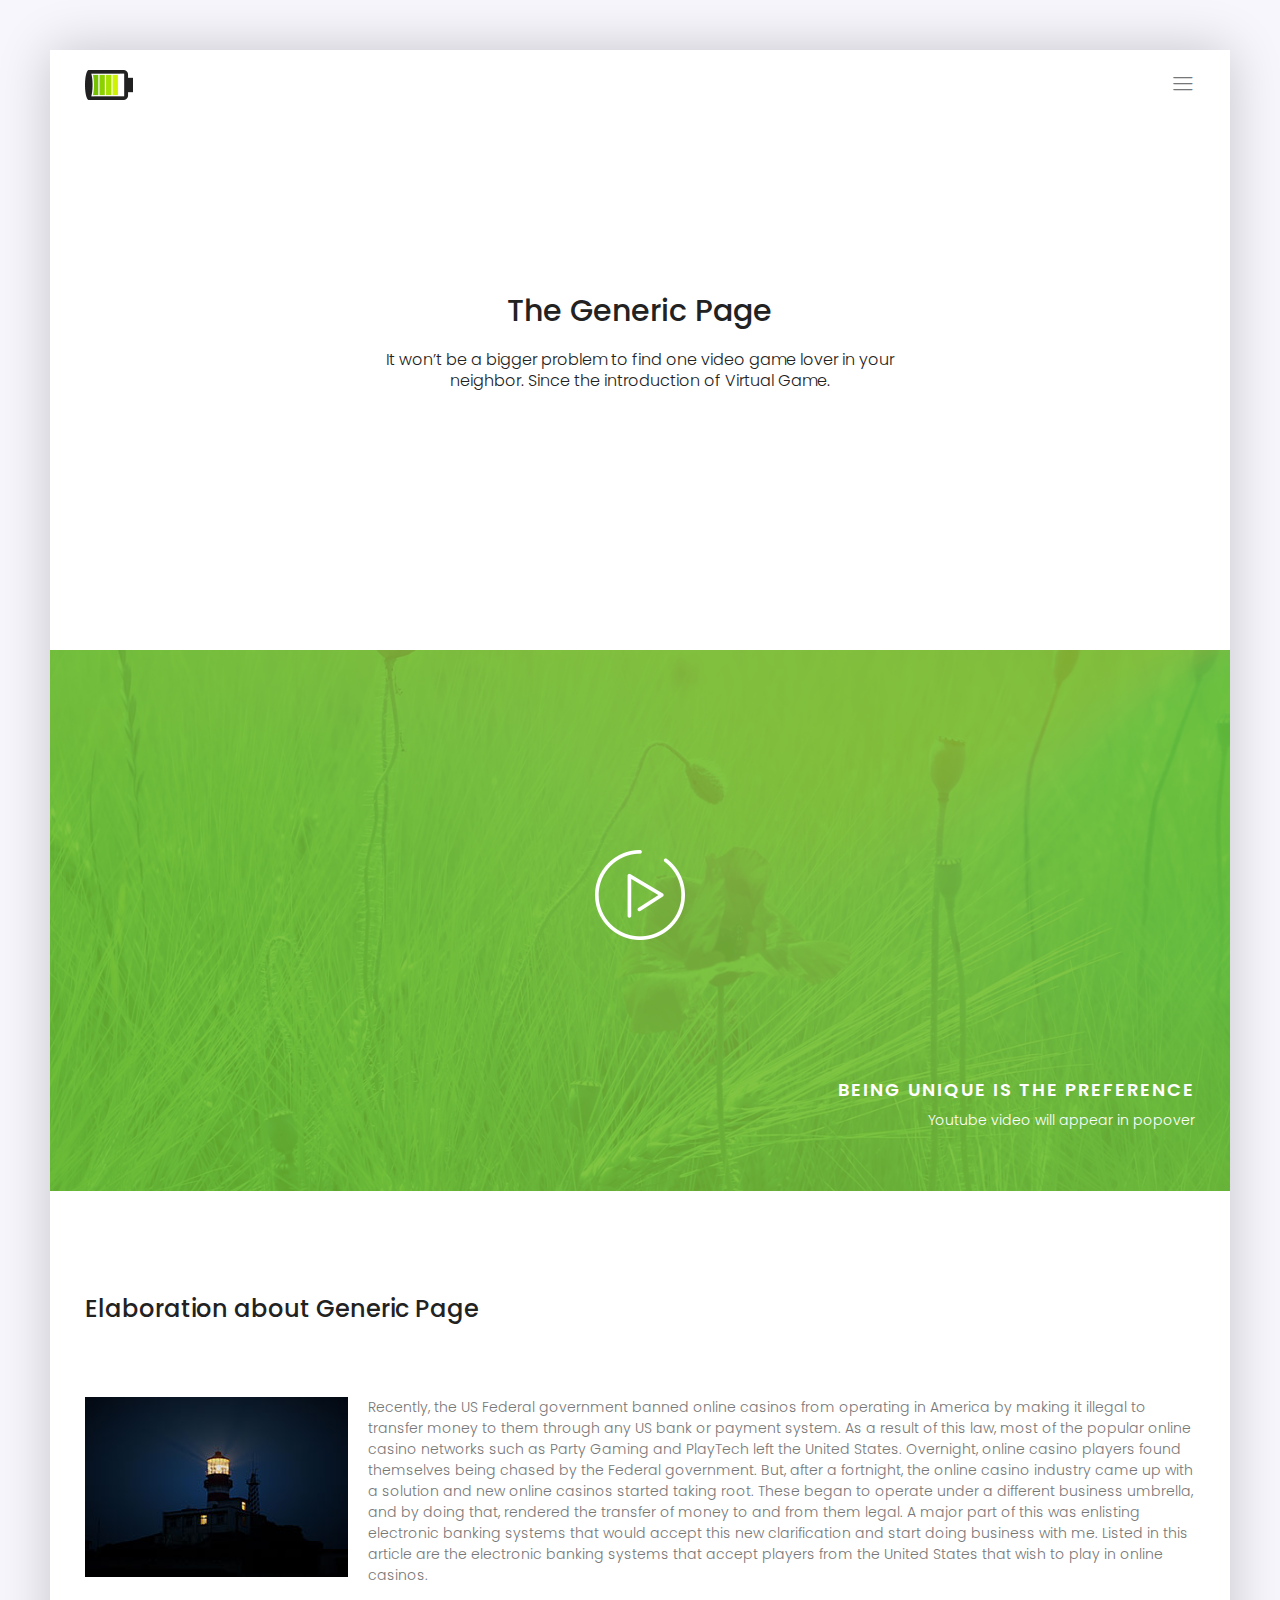
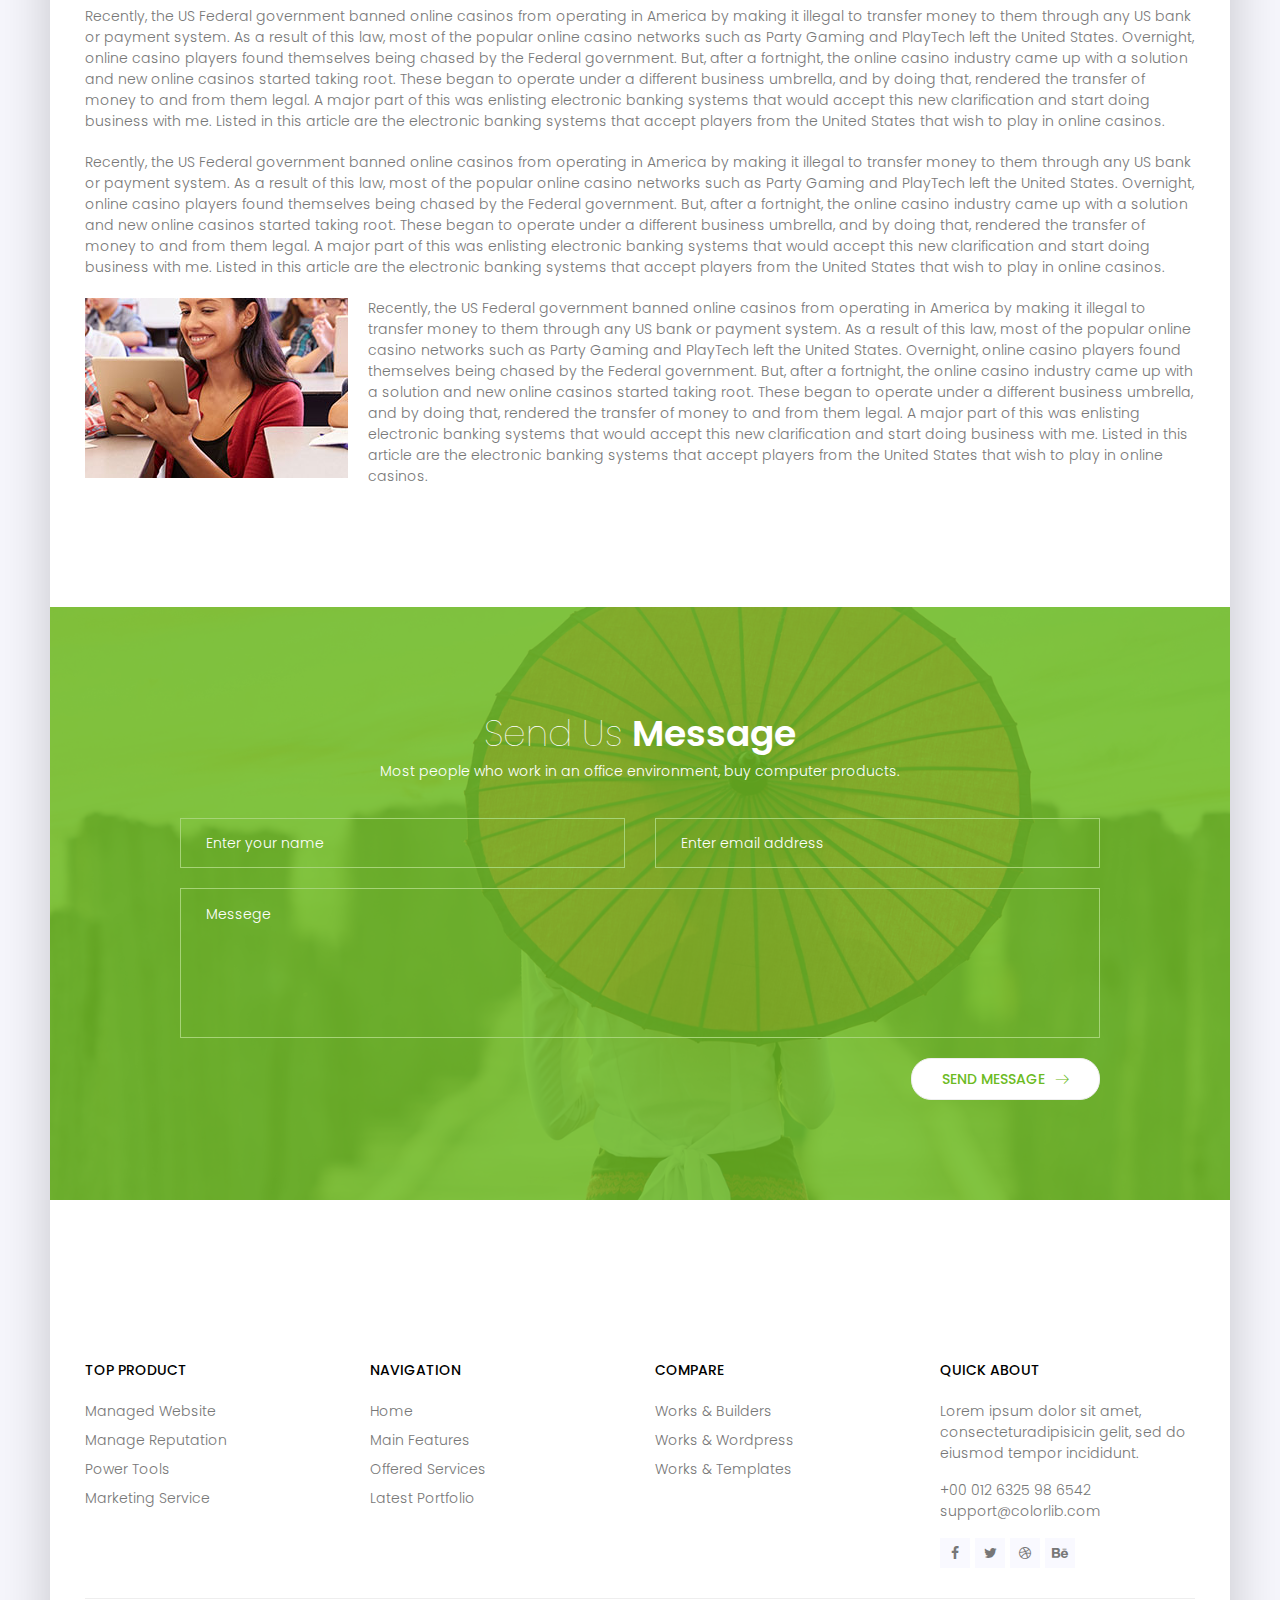
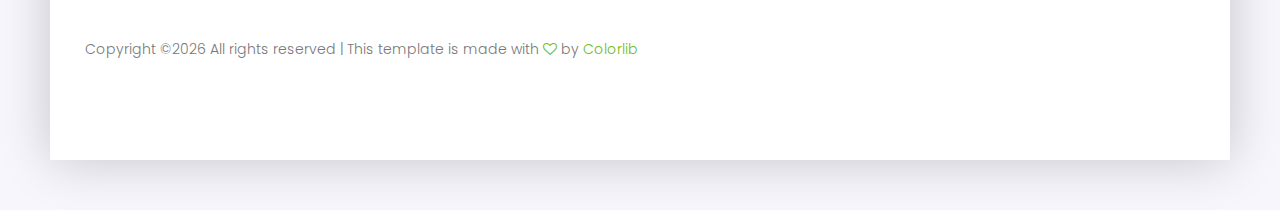
<file: account/templates/account/page/generic.html>
<!DOCTYPE html>
<html lang="zxx" class="no-js">
	<head>
		<!-- Mobile Specific Meta -->
		<meta name="viewport" content="width=device-width, initial-scale=1, shrink-to-fit=no">
		<!-- Favicon-->
		<link rel="shortcut icon" href="img/fav.png">
		<!-- Author Meta -->
		<meta name="author" content="Colorlib">
		<!-- Meta Description -->
		<meta name="description" content="">
		<!-- Meta Keyword -->
		<meta name="keywords" content="">
		<!-- meta character set -->
		<meta charset="UTF-8">
		<!-- Site Title -->
		<title>CellOn</title>
		<link href="https://fonts.googleapis.com/css?family=Poppins:300,500,600" rel="stylesheet">
		<!--
		CSS
		============================================= -->
		<link rel="stylesheet" href="css/linearicons.css">
		<link rel="stylesheet" href="css/owl.carousel.css">
		<link rel="stylesheet" href="css/font-awesome.min.css">
		<link rel="stylesheet" href="css/nice-select.css">
		<link rel="stylesheet" href="css/magnific-popup.css">
		<link rel="stylesheet" href="css/bootstrap.css">
		<link rel="stylesheet" href="css/main.css">
	</head>
	<body>
		<div class="oz-body-wrap">
			<!-- Start Header Area -->
			<header class="default-header generic-header">
				<div class="container-fluid">
					<div class="header-wrap">
						<div class="header-top d-flex justify-content-between align-items-center">
							<div class="logo">
								<a href="index.html"><img src="img/logo.png" alt=""></a>
							</div>
							<div class="main-menubar d-flex align-items-center">
								<nav class="hide">
									<a href="index.html">Home</a>
									<a href="generic.html">Generic</a>
									<a href="elements.html">Elements</a>
								</nav>
								<div class="menu-bar"><span class="lnr lnr-menu"></span></div>
							</div>
						</div>
					</div>
				</div>
			</header>
			<!-- End Header Area -->
			<!-- Start Banner Area -->
			<section class="generic-banner relative">
				<div class="overlay overlay-bg"></div>
				<div class="container">
					<div class="row height align-items-center justify-content-center">
						<div class="col-lg-10">
							<div class="banner-content text-center">
								<h2>The Generic Page</h2>
								<p>It won’t be a bigger problem to find one video game lover in your <br> neighbor. Since the introduction of Virtual Game.</p>
							</div>
						</div>
					</div>
				</div>
			</section>
			<!-- End Banner Area -->
			<!-- Start Video Area -->
			<section class="video-area pt-40 pb-40">
				<div class="overlay overlay-bg"></div>
				<div class="container">
					<div class="video-content">
						<a href="http://www.youtube.com/watch?v=0O2aH4XLbto" class="play-btn"><img src="img/play-btn.png" alt=""></a>
						<div class="video-desc">
							<h3 class="h2 text-white text-uppercase">Being unique is the preference</h3>
							<h4 class="text-white">Youtube video will appear in popover</h4>
						</div>
					</div>
				</div>
			</section>
			<!-- End Video Area -->
			<!-- About Generic Start -->
			<section class="about-generic-area">
				<div class="container border-top-generic">
					<h3 class="about-title mb-70">Elaboration about Generic Page</h3>
					<div class="row">
						<div class="col-md-12">
							<div class="img-text">
								<img src="img/a.jpg" alt="" class="img-fluid float-left mr-20 mb-20">
								<p>Recently, the US Federal government banned online casinos from operating in America by making it illegal to transfer money to them through any US bank or payment system. As a result of this law, most of the popular online casino networks such as Party Gaming and PlayTech left the United States. Overnight, online casino players found themselves being chased by the Federal government. But, after a fortnight, the online casino industry came up with a solution and new online casinos started taking root. These began to operate under a different business umbrella, and by doing that, rendered the transfer of money to and from them legal. A major part of this was enlisting electronic banking systems that would accept this new clarification and start doing business with me. Listed in this article are the electronic banking systems that accept players from the United States that wish to play in online casinos.</p>
							</div>
						</div>
						<div class="col-lg-12">
							<p>Recently, the US Federal government banned online casinos from operating in America by making it illegal to transfer money to them through any US bank or payment system. As a result of this law, most of the popular online casino networks such as Party Gaming and PlayTech left the United States. Overnight, online casino players found themselves being chased by the Federal government. But, after a fortnight, the online casino industry came up with a solution and new online casinos started taking root. These began to operate under a different business umbrella, and by doing that, rendered the transfer of money to and from them legal. A major part of this was enlisting electronic banking systems that would accept this new clarification and start doing business with me. Listed in this article are the electronic banking systems that accept players from the United States that wish to play in online casinos.</p>
						</div>
						<div class="col-lg-12">
							<p>Recently, the US Federal government banned online casinos from operating in America by making it illegal to transfer money to them through any US bank or payment system. As a result of this law, most of the popular online casino networks such as Party Gaming and PlayTech left the United States. Overnight, online casino players found themselves being chased by the Federal government. But, after a fortnight, the online casino industry came up with a solution and new online casinos started taking root. These began to operate under a different business umbrella, and by doing that, rendered the transfer of money to and from them legal. A major part of this was enlisting electronic banking systems that would accept this new clarification and start doing business with me. Listed in this article are the electronic banking systems that accept players from the United States that wish to play in online casinos.</p>
						</div>
						<div class="col-md-12">
							<div class="img-text">
								<img src="img/a2.jpg" alt="" class="img-fluid float-left mr-20 mb-20">
								<p>Recently, the US Federal government banned online casinos from operating in America by making it illegal to transfer money to them through any US bank or payment system. As a result of this law, most of the popular online casino networks such as Party Gaming and PlayTech left the United States. Overnight, online casino players found themselves being chased by the Federal government. But, after a fortnight, the online casino industry came up with a solution and new online casinos started taking root. These began to operate under a different business umbrella, and by doing that, rendered the transfer of money to and from them legal. A major part of this was enlisting electronic banking systems that would accept this new clarification and start doing business with me. Listed in this article are the electronic banking systems that accept players from the United States that wish to play in online casinos.</p>
							</div>
						</div>
					</div>
				</div>
			</section>
			<!-- End generic Area -->
			<!-- Start Conatct- Area -->
			<section class="contact-area pt-100 pb-100 relative">
				<div class="overlay overlay-bg"></div>
				<div class="container">
					<div class="row justify-content-center text-center">
						<div class="single-contact col-lg-6 col-md-8">
							<h2 class="text-white">Send Us <span>Message</span></h2>
							<p class="text-white">
								Most people who work in an office environment, buy computer products.
							</p>
						</div>
					</div>
					<form id="myForm" action="mail.php" method="post" class="contact-form">
						<div class="row justify-content-center">
							<div class="col-lg-5">
								<input name="fname" placeholder="Enter your name" onfocus="this.placeholder = ''" onblur="this.placeholder = 'Enter your name'" class="common-input mt-20" required="" type="text">
							</div>
							<div class="col-lg-5">
								<input name="email" placeholder="Enter email address" pattern="[A-Za-z0-9._%+-]+@[A-Za-z0-9.-]+\.[A-Za-z]{1,63}$" onfocus="this.placeholder = ''" onblur="this.placeholder = 'Enter email address'" class="common-input mt-20" required="" type="email">
							</div>
							<div class="col-lg-10">
								<textarea class="common-textarea mt-20" name="message" placeholder="Messege" onfocus="this.placeholder = ''" onblur="this.placeholder = 'Messege'" required=""></textarea>
						</div>
						<div class="col-lg-10 d-flex justify-content-end">
							<button class="primary-btn white-bg d-inline-flex align-items-center mt-20"><span class="mr-10">Send Message</span><span class="lnr lnr-arrow-right"></span></button> <br>
						</div>
						<div class="alert-msg"></div>
						</div>
					</form>
				</div>
			</section>
			<!-- End Conatct- Area -->
			<!-- Strat Footer Area -->
			<footer class="section-gap">
				<div class="container">
					<div class="row pt-60">
						<div class="col-lg-3 col-sm-6">
							<div class="single-footer-widget">
								<h6 class="text-uppercase mb-20">Top Product</h6>
								<ul class="footer-nav">
									<li><a href="#">Managed Website</a></li>
									<li><a href="#">Manage Reputation</a></li>
									<li><a href="#">Power Tools</a></li>
									<li><a href="#">Marketing Service</a></li>
								</ul>
							</div>
						</div>
						<div class="col-lg-3 col-sm-6">
							<div class="single-footer-widget">
								<h6 class="text-uppercase mb-20">Navigation</h6>
								<ul class="footer-nav">
									<li><a href="#">Home</a></li>
									<li><a href="#">Main Features</a></li>
									<li><a href="#">Offered Services</a></li>
									<li><a href="#">Latest Portfolio</a></li>
								</ul>
							</div>
						</div>
						<div class="col-lg-3 col-sm-6">
							<div class="single-footer-widget">
								<h6 class="text-uppercase mb-20">Compare</h6>
								<ul class="footer-nav">
									<li><a href="#">Works & Builders</a></li>
									<li><a href="#">Works & Wordpress</a></li>
									<li><a href="#">Works & Templates</a></li>
								</ul>
							</div>
						</div>

						<div class="col-lg-3 col-sm-6">
							<div class="single-footer-widget">
								<h6 class="text-uppercase mb-20">Quick About</h6>
								<p>
									Lorem ipsum dolor sit amet, consecteturadipisicin gelit, sed do eiusmod tempor incididunt.
								</p>
								<p>
									+00 012 6325 98 6542 <br>
									support@colorlib.com
								</p>
								<div class="footer-social d-flex align-items-center">
									<a href="#"><i class="fa fa-facebook"></i></a>
									<a href="#"><i class="fa fa-twitter"></i></a>
									<a href="#"><i class="fa fa-dribbble"></i></a>
									<a href="#"><i class="fa fa-behance"></i></a>
								</div>
							</div>
						</div>
					</div>
					<div class="footer-bottom d-flex justify-content-between align-items-center flex-wrap">
						<!-- Link back to Colorlib can't be removed. Template is licensed under CC BY 3.0. -->
						<p class="footer-text m-0">Copyright &copy;<script>document.write(new Date().getFullYear());</script> All rights reserved | This template is made with <i class="fa fa-heart-o" aria-hidden="true"></i> by <a href="https://colorlib.com" target="_blank">Colorlib</a></p>
						<!-- Link back to Colorlib can't be removed. Template is licensed under CC BY 3.0. -->
					</div>
				</div>
			</footer>
			<!-- End Footer Area -->
		</div>
		<script src="js/vendor/jquery-2.2.4.min.js"></script>
		<script src="https://cdnjs.cloudflare.com/ajax/libs/popper.js/1.11.0/umd/popper.min.js" integrity="sha384-b/U6ypiBEHpOf/4+1nzFpr53nxSS+GLCkfwBdFNTxtclqqenISfwAzpKaMNFNmj4" crossorigin="anonymous"></script>
		<script src="js/vendor/bootstrap.min.js"></script>
		<script src="js/jquery.ajaxchimp.min.js"></script>
		<script src="js/owl.carousel.min.js"></script>
		<script src="js/jquery.nice-select.min.js"></script>
		<script src="js/jquery.magnific-popup.min.js"></script>
		<script src="js/main.js"></script>
	</body>
</html>
</file>
<file: account/templates/account/page/css/linearicons.css>
@font-face {
	font-family: 'Linearicons-Free';
	src:url('../fonts/Linearicons-Free.eot?w118d');
	src:url('../fonts/Linearicons-Free.eot?#iefixw118d') format('embedded-opentype'),
		url('../fonts/Linearicons-Free.woff2?w118d') format('woff2'),
		url('../fonts/Linearicons-Free.woff?w118d') format('woff'),
		url('../fonts/Linearicons-Free.ttf?w118d') format('truetype'),
		url('../fonts/Linearicons-Free.svg?w118d#Linearicons-Free') format('svg');
	font-weight: normal;
	font-style: normal;
}

.lnr {
	font-family: 'Linearicons-Free';
	speak: none;
	font-style: normal;
	font-weight: normal;
	font-variant: normal;
	text-transform: none;
	line-height: 1;

	/* Better Font Rendering =========== */
	-webkit-font-smoothing: antialiased;
	-moz-osx-font-smoothing: grayscale;
}

.lnr-home:before {
	content: "\e800";
}
.lnr-apartment:before {
	content: "\e801";
}
.lnr-pencil:before {
	content: "\e802";
}
.lnr-magic-wand:before {
	content: "\e803";
}
.lnr-drop:before {
	content: "\e804";
}
.lnr-lighter:before {
	content: "\e805";
}
.lnr-poop:before {
	content: "\e806";
}
.lnr-sun:before {
	content: "\e807";
}
.lnr-moon:before {
	content: "\e808";
}
.lnr-cloud:before {
	content: "\e809";
}
.lnr-cloud-upload:before {
	content: "\e80a";
}
.lnr-cloud-download:before {
	content: "\e80b";
}
.lnr-cloud-sync:before {
	content: "\e80c";
}
.lnr-cloud-check:before {
	content: "\e80d";
}
.lnr-database:before {
	content: "\e80e";
}
.lnr-lock:before {
	content: "\e80f";
}
.lnr-cog:before {
	content: "\e810";
}
.lnr-trash:before {
	content: "\e811";
}
.lnr-dice:before {
	content: "\e812";
}
.lnr-heart:before {
	content: "\e813";
}
.lnr-star:before {
	content: "\e814";
}
.lnr-star-half:before {
	content: "\e815";
}
.lnr-star-empty:before {
	content: "\e816";
}
.lnr-flag:before {
	content: "\e817";
}
.lnr-envelope:before {
	content: "\e818";
}
.lnr-paperclip:before {
	content: "\e819";
}
.lnr-inbox:before {
	content: "\e81a";
}
.lnr-eye:before {
	content: "\e81b";
}
.lnr-printer:before {
	content: "\e81c";
}
.lnr-file-empty:before {
	content: "\e81d";
}
.lnr-file-add:before {
	content: "\e81e";
}
.lnr-enter:before {
	content: "\e81f";
}
.lnr-exit:before {
	content: "\e820";
}
.lnr-graduation-hat:before {
	content: "\e821";
}
.lnr-license:before {
	content: "\e822";
}
.lnr-music-note:before {
	content: "\e823";
}
.lnr-film-play:before {
	content: "\e824";
}
.lnr-camera-video:before {
	content: "\e825";
}
.lnr-camera:before {
	content: "\e826";
}
.lnr-picture:before {
	content: "\e827";
}
.lnr-book:before {
	content: "\e828";
}
.lnr-bookmark:before {
	content: "\e829";
}
.lnr-user:before {
	content: "\e82a";
}
.lnr-users:before {
	content: "\e82b";
}
.lnr-shirt:before {
	content: "\e82c";
}
.lnr-store:before {
	content: "\e82d";
}
.lnr-cart:before {
	content: "\e82e";
}
.lnr-tag:before {
	content: "\e82f";
}
.lnr-phone-handset:before {
	content: "\e830";
}
.lnr-phone:before {
	content: "\e831";
}
.lnr-pushpin:before {
	content: "\e832";
}
.lnr-map-marker:before {
	content: "\e833";
}
.lnr-map:before {
	content: "\e834";
}
.lnr-location:before {
	content: "\e835";
}
.lnr-calendar-full:before {
	content: "\e836";
}
.lnr-keyboard:before {
	content: "\e837";
}
.lnr-spell-check:before {
	content: "\e838";
}
.lnr-screen:before {
	content: "\e839";
}
.lnr-smartphone:before {
	content: "\e83a";
}
.lnr-tablet:before {
	content: "\e83b";
}
.lnr-laptop:before {
	content: "\e83c";
}
.lnr-laptop-phone:before {
	content: "\e83d";
}
.lnr-power-switch:before {
	content: "\e83e";
}
.lnr-bubble:before {
	content: "\e83f";
}
.lnr-heart-pulse:before {
	content: "\e840";
}
.lnr-construction:before {
	content: "\e841";
}
.lnr-pie-chart:before {
	content: "\e842";
}
.lnr-chart-bars:before {
	content: "\e843";
}
.lnr-gift:before {
	content: "\e844";
}
.lnr-diamond:before {
	content: "\e845";
}
.lnr-linearicons:before {
	content: "\e846";
}
.lnr-dinner:before {
	content: "\e847";
}
.lnr-coffee-cup:before {
	content: "\e848";
}
.lnr-leaf:before {
	content: "\e849";
}
.lnr-paw:before {
	content: "\e84a";
}
.lnr-rocket:before {
	content: "\e84b";
}
.lnr-briefcase:before {
	content: "\e84c";
}
.lnr-bus:before {
	content: "\e84d";
}
.lnr-car:before {
	content: "\e84e";
}
.lnr-train:before {
	content: "\e84f";
}
.lnr-bicycle:before {
	content: "\e850";
}
.lnr-wheelchair:before {
	content: "\e851";
}
.lnr-select:before {
	content: "\e852";
}
.lnr-earth:before {
	content: "\e853";
}
.lnr-smile:before {
	content: "\e854";
}
.lnr-sad:before {
	content: "\e855";
}
.lnr-neutral:before {
	content: "\e856";
}
.lnr-mustache:before {
	content: "\e857";
}
.lnr-alarm:before {
	content: "\e858";
}
.lnr-bullhorn:before {
	content: "\e859";
}
.lnr-volume-high:before {
	content: "\e85a";
}
.lnr-volume-medium:before {
	content: "\e85b";
}
.lnr-volume-low:before {
	content: "\e85c";
}
.lnr-volume:before {
	content: "\e85d";
}
.lnr-mic:before {
	content: "\e85e";
}
.lnr-hourglass:before {
	content: "\e85f";
}
.lnr-undo:before {
	content: "\e860";
}
.lnr-redo:before {
	content: "\e861";
}
.lnr-sync:before {
	content: "\e862";
}
.lnr-history:before {
	content: "\e863";
}
.lnr-clock:before {
	content: "\e864";
}
.lnr-download:before {
	content: "\e865";
}
.lnr-upload:before {
	content: "\e866";
}
.lnr-enter-down:before {
	content: "\e867";
}
.lnr-exit-up:before {
	content: "\e868";
}
.lnr-bug:before {
	content: "\e869";
}
.lnr-code:before {
	content: "\e86a";
}
.lnr-link:before {
	content: "\e86b";
}
.lnr-unlink:before {
	content: "\e86c";
}
.lnr-thumbs-up:before {
	content: "\e86d";
}
.lnr-thumbs-down:before {
	content: "\e86e";
}
.lnr-magnifier:before {
	content: "\e86f";
}
.lnr-cross:before {
	content: "\e870";
}
.lnr-menu:before {
	content: "\e871";
}
.lnr-list:before {
	content: "\e872";
}
.lnr-chevron-up:before {
	content: "\e873";
}
.lnr-chevron-down:before {
	content: "\e874";
}
.lnr-chevron-left:before {
	content: "\e875";
}
.lnr-chevron-right:before {
	content: "\e876";
}
.lnr-arrow-up:before {
	content: "\e877";
}
.lnr-arrow-down:before {
	content: "\e878";
}
.lnr-arrow-left:before {
	content: "\e879";
}
.lnr-arrow-right:before {
	content: "\e87a";
}
.lnr-move:before {
	content: "\e87b";
}
.lnr-warning:before {
	content: "\e87c";
}
.lnr-question-circle:before {
	content: "\e87d";
}
.lnr-menu-circle:before {
	content: "\e87e";
}
.lnr-checkmark-circle:before {
	content: "\e87f";
}
.lnr-cross-circle:before {
	content: "\e880";
}
.lnr-plus-circle:before {
	content: "\e881";
}
.lnr-circle-minus:before {
	content: "\e882";
}
.lnr-arrow-up-circle:before {
	content: "\e883";
}
.lnr-arrow-down-circle:before {
	content: "\e884";
}
.lnr-arrow-left-circle:before {
	content: "\e885";
}
.lnr-arrow-right-circle:before {
	content: "\e886";
}
.lnr-chevron-up-circle:before {
	content: "\e887";
}
.lnr-chevron-down-circle:before {
	content: "\e888";
}
.lnr-chevron-left-circle:before {
	content: "\e889";
}
.lnr-chevron-right-circle:before {
	content: "\e88a";
}
.lnr-crop:before {
	content: "\e88b";
}
.lnr-frame-expand:before {
	content: "\e88c";
}
.lnr-frame-contract:before {
	content: "\e88d";
}
.lnr-layers:before {
	content: "\e88e";
}
.lnr-funnel:before {
	content: "\e88f";
}
.lnr-text-format:before {
	content: "\e890";
}
.lnr-text-format-remove:before {
	content: "\e891";
}
.lnr-text-size:before {
	content: "\e892";
}
.lnr-bold:before {
	content: "\e893";
}
.lnr-italic:before {
	content: "\e894";
}
.lnr-underline:before {
	content: "\e895";
}
.lnr-strikethrough:before {
	content: "\e896";
}
.lnr-highlight:before {
	content: "\e897";
}
.lnr-text-align-left:before {
	content: "\e898";
}
.lnr-text-align-center:before {
	content: "\e899";
}
.lnr-text-align-right:before {
	content: "\e89a";
}
.lnr-text-align-justify:before {
	content: "\e89b";
}
.lnr-line-spacing:before {
	content: "\e89c";
}
.lnr-indent-increase:before {
	content: "\e89d";
}
.lnr-indent-decrease:before {
	content: "\e89e";
}
.lnr-pilcrow:before {
	content: "\e89f";
}
.lnr-direction-ltr:before {
	content: "\e8a0";
}
.lnr-direction-rtl:before {
	content: "\e8a1";
}
.lnr-page-break:before {
	content: "\e8a2";
}
.lnr-sort-alpha-asc:before {
	content: "\e8a3";
}
.lnr-sort-amount-asc:before {
	content: "\e8a4";
}
.lnr-hand:before {
	content: "\e8a5";
}
.lnr-pointer-up:before {
	content: "\e8a6";
}
.lnr-pointer-right:before {
	content: "\e8a7";
}
.lnr-pointer-down:before {
	content: "\e8a8";
}
.lnr-pointer-left:before {
	content: "\e8a9";
}
</file>
<file: account/templates/account/page/css/nice-select.css>
.nice-select {
  -webkit-tap-highlight-color: transparent;
  background-color: #fff;
  border-radius: 5px;
  border: solid 1px #e8e8e8;
  box-sizing: border-box;
  clear: both;
  cursor: pointer;
  display: block;
  float: left;
  font-family: inherit;
  font-size: 14px;
  font-weight: normal;
  height: 42px;
  line-height: 40px;
  outline: none;
  padding-left: 18px;
  padding-right: 30px;
  position: relative;
  text-align: left !important;
  -webkit-transition: all 0.2s ease-in-out;
  transition: all 0.2s ease-in-out;
  -webkit-user-select: none;
     -moz-user-select: none;
      -ms-user-select: none;
          user-select: none;
  white-space: nowrap;
  width: auto; }
  .nice-select:hover {
    border-color: #dbdbdb; }
  .nice-select:active, .nice-select.open, .nice-select:focus {
    border-color: #999; }
  .nice-select:after {
    border-bottom: 2px solid #999;
    border-right: 2px solid #999;
    content: '';
    display: block;
    height: 5px;
    margin-top: -4px;
    pointer-events: none;
    position: absolute;
    right: 12px;
    top: 50%;
    -webkit-transform-origin: 66% 66%;
        -ms-transform-origin: 66% 66%;
            transform-origin: 66% 66%;
    -webkit-transform: rotate(45deg);
        -ms-transform: rotate(45deg);
            transform: rotate(45deg);
    -webkit-transition: all 0.15s ease-in-out;
    transition: all 0.15s ease-in-out;
    width: 5px; }
  .nice-select.open:after {
    -webkit-transform: rotate(-135deg);
        -ms-transform: rotate(-135deg);
            transform: rotate(-135deg); }
  .nice-select.open .list {
    opacity: 1;
    pointer-events: auto;
    -webkit-transform: scale(1) translateY(0);
        -ms-transform: scale(1) translateY(0);
            transform: scale(1) translateY(0); }
  .nice-select.disabled {
    border-color: #ededed;
    color: #999;
    pointer-events: none; }
    .nice-select.disabled:after {
      border-color: #cccccc; }
  .nice-select.wide {
    width: 100%; }
    .nice-select.wide .list {
      left: 0 !important;
      right: 0 !important; }
  .nice-select.right {
    float: right; }
    .nice-select.right .list {
      left: auto;
      right: 0; }
  .nice-select.small {
    font-size: 12px;
    height: 36px;
    line-height: 34px; }
    .nice-select.small:after {
      height: 4px;
      width: 4px; }
    .nice-select.small .option {
      line-height: 34px;
      min-height: 34px; }
  .nice-select .list {
    background-color: #fff;
    border-radius: 5px;
    box-shadow: 0 0 0 1px rgba(68, 68, 68, 0.11);
    box-sizing: border-box;
    margin-top: 4px;
    opacity: 0;
    overflow: hidden;
    padding: 0;
    pointer-events: none;
    position: absolute;
    top: 100%;
    left: 0;
    -webkit-transform-origin: 50% 0;
        -ms-transform-origin: 50% 0;
            transform-origin: 50% 0;
    -webkit-transform: scale(0.75) translateY(-21px);
        -ms-transform: scale(0.75) translateY(-21px);
            transform: scale(0.75) translateY(-21px);
    -webkit-transition: all 0.2s cubic-bezier(0.5, 0, 0, 1.25), opacity 0.15s ease-out;
    transition: all 0.2s cubic-bezier(0.5, 0, 0, 1.25), opacity 0.15s ease-out;
    z-index: 9; }
    .nice-select .list:hover .option:not(:hover) {
      background-color: transparent !important; }
  .nice-select .option {
    cursor: pointer;
    font-weight: 400;
    line-height: 40px;
    list-style: none;
    min-height: 40px;
    outline: none;
    padding-left: 18px;
    padding-right: 29px;
    text-align: left;
    -webkit-transition: all 0.2s;
    transition: all 0.2s; }
    .nice-select .option:hover, .nice-select .option.focus, .nice-select .option.selected.focus {
      background-color: #f6f6f6; }
    .nice-select .option.selected {
      font-weight: bold; }
    .nice-select .option.disabled {
      background-color: transparent;
      color: #999;
      cursor: default; }

.no-csspointerevents .nice-select .list {
  display: none; }

.no-csspointerevents .nice-select.open .list {
  display: block; }
</file>
<file: account/templates/account/page/css/main.css>
::-moz-selection{background-color:#6cbb23;color:#fff}::selection{background-color:#6cbb23;color:#fff}::-webkit-input-placeholder{color:#000;font-weight:300}:-moz-placeholder{color:#000;opacity:1;font-weight:300}::-moz-placeholder{color:#000;opacity:1;font-weight:300}:-ms-input-placeholder{color:#000;font-weight:300}::-ms-input-placeholder{color:#000;font-weight:300}body{color:#777;font-family:"Poppins",sans-serif;font-size:14px;font-weight:300;line-height:1.5em;position:relative}ol,ul{margin:0;padding:0;list-style:none}select{display:block}figure{margin:0}a{-webkit-transition:all 0.3s ease 0s;-moz-transition:all 0.3s ease 0s;-o-transition:all 0.3s ease 0s;transition:all 0.3s ease 0s}iframe{border:0}a,a:focus,a:hover{text-decoration:none;outline:0;color:#777}.btn.active.focus,.btn.active:focus,.btn.focus,.btn.focus:active,.btn:active:focus,.btn:focus{text-decoration:none;outline:0}.card-panel{margin:0;padding:60px}.btn i,.btn-large i,.btn-floating i,.btn-large i,.btn-flat i{font-size:1em;line-height:inherit}.gray-bg{background:#f9f9ff}h1,h2,h3,h4,h5,h6{font-family:"Poppins",sans-serif;color:#222;line-height:1.5em;margin-bottom:0;margin-top:0;font-weight:500}.h1,.h2,.h3,.h4,.h5,.h6{margin-bottom:0;margin-top:0;font-family:"Poppins",sans-serif;font-weight:600;color:#222}h1,.h1{font-size:36px}h2,.h2{font-size:30px}h3,.h3{font-size:24px}h4,.h4{font-size:18px}h5,.h5{font-size:16px}h6,.h6{font-size:14px;color:#222}td,th{border-radius:0px}.clear::before,.clear::after{content:" ";display:table}.clear::after{clear:both}.fz-11{font-size:11px}.fz-12{font-size:12px}.fz-13{font-size:13px}.fz-14{font-size:14px}.fz-15{font-size:15px}.fz-16{font-size:16px}.fz-18{font-size:18px}.fz-30{font-size:30px}.fz-48{font-size:48px !important}.fw100{font-weight:100}.fw300{font-weight:300}.fw400{font-weight:400 !important}.fw500{font-weight:500}.f700{font-weight:700}.fsi{font-style:italic}.mt-10{margin-top:10px}.mt-15{margin-top:15px}.mt-20{margin-top:20px}.mt-25{margin-top:25px}.mt-30{margin-top:30px}.mt-35{margin-top:35px}.mt-40{margin-top:40px}.mt-50{margin-top:50px}.mt-60{margin-top:60px}.mt-70{margin-top:70px}.mt-80{margin-top:80px}.mt-100{margin-top:100px}.mt-120{margin-top:120px}.mt-150{margin-top:150px}.ml-0{margin-left:0 !important}.ml-5{margin-left:5px !important}.ml-10{margin-left:10px}.ml-15{margin-left:15px}.ml-20{margin-left:20px}.ml-30{margin-left:30px}.ml-50{margin-left:50px}.mr-0{margin-right:0 !important}.mr-5{margin-right:5px !important}.mr-15{margin-right:15px}.mr-10{margin-right:10px}.mr-20{margin-right:20px}.mr-30{margin-right:30px}.mr-50{margin-right:50px}.mb-0{margin-bottom:0px}.mb-0-i{margin-bottom:0px !important}.mb-5{margin-bottom:5px}.mb-10{margin-bottom:10px}.mb-15{margin-bottom:15px}.mb-20{margin-bottom:20px}.mb-25{margin-bottom:25px}.mb-30{margin-bottom:30px}.mb-40{margin-bottom:40px}.mb-50{margin-bottom:50px}.mb-60{margin-bottom:60px}.mb-70{margin-bottom:70px}.mb-80{margin-bottom:80px}.mb-90{margin-bottom:90px}.mb-100{margin-bottom:100px}.pt-0{padding-top:0px}.pt-10{padding-top:10px}.pt-15{padding-top:15px}.pt-20{padding-top:20px}.pt-25{padding-top:25px}.pt-30{padding-top:30px}.pt-40{padding-top:40px}.pt-50{padding-top:50px}.pt-60{padding-top:60px}.pt-70{padding-top:70px}.pt-80{padding-top:80px}.pt-90{padding-top:90px}.pt-100{padding-top:100px}.pt-150{padding-top:150px}.pb-0{padding-bottom:0px}.pb-10{padding-bottom:10px}.pb-15{padding-bottom:15px}.pb-20{padding-bottom:20px}.pb-25{padding-bottom:25px}.pb-30{padding-bottom:30px}.pb-40{padding-bottom:40px}.pb-50{padding-bottom:50px}.pb-60{padding-bottom:60px}.pb-70{padding-bottom:70px}.pb-80{padding-bottom:80px}.pb-90{padding-bottom:90px}.pb-100{padding-bottom:100px}.pb-150{padding-bottom:150px}.pr-30{padding-right:30px}.pl-30{padding-left:30px}.p-40{padding:40px}.float-left{float:left}.float-right{float:right}.text-italic{font-style:italic}.text-white{color:#fff}.transition{-webkit-transition:all 0.3s ease 0s;-moz-transition:all 0.3s ease 0s;-o-transition:all 0.3s ease 0s;transition:all 0.3s ease 0s}.section-full{padding:100px 0}.section-half{padding:75px 0}.flex{display:-webkit-box;display:-webkit-flex;display:-moz-flex;display:-ms-flexbox;display:flex}.inline-flex{display:-webkit-inline-box;display:-webkit-inline-flex;display:-moz-inline-flex;display:-ms-inline-flexbox;display:inline-flex}.flex-grow{-webkit-box-flex:1;-webkit-flex-grow:1;-moz-flex-grow:1;-ms-flex-positive:1;flex-grow:1}.flex-wrap{-webkit-flex-wrap:wrap;-moz-flex-wrap:wrap;-ms-flex-wrap:wrap;flex-wrap:wrap}.flex-left{-webkit-box-pack:start;-ms-flex-pack:start;-webkit-justify-content:flex-start;-moz-justify-content:flex-start;justify-content:flex-start}.flex-middle{-webkit-box-align:center;-ms-flex-align:center;-webkit-align-items:center;-moz-align-items:center;align-items:center}.flex-right{-webkit-box-pack:end;-ms-flex-pack:end;-webkit-justify-content:flex-end;-moz-justify-content:flex-end;justify-content:flex-end}.flex-top{-webkit-align-self:flex-start;-moz-align-self:flex-start;-ms-flex-item-align:start;align-self:flex-start}.flex-center{-webkit-box-pack:center;-ms-flex-pack:center;-webkit-justify-content:center;-moz-justify-content:center;justify-content:center}.flex-bottom{-webkit-align-self:flex-end;-moz-align-self:flex-end;-ms-flex-item-align:end;align-self:flex-end}.space-between{-webkit-box-pack:justify;-ms-flex-pack:justify;-webkit-justify-content:space-between;-moz-justify-content:space-between;justify-content:space-between}.space-around{-ms-flex-pack:distribute;-webkit-justify-content:space-around;-moz-justify-content:space-around;justify-content:space-around}.flex-column{-webkit-box-direction:normal;-webkit-box-orient:vertical;-webkit-flex-direction:column;-moz-flex-direction:column;-ms-flex-direction:column;flex-direction:column}.flex-cell{display:-webkit-box;display:-webkit-flex;display:-moz-flex;display:-ms-flexbox;display:flex;-webkit-box-flex:1;-webkit-flex-grow:1;-moz-flex-grow:1;-ms-flex-positive:1;flex-grow:1}.display-table{display:table}.light{color:#fff}.dark{color:#000}.relative{position:relative}.overflow-hidden{overflow:hidden}.overlay{position:absolute;left:0;right:0;top:0;bottom:0}.container.fullwidth{width:100%}.container.no-padding{padding-left:0;padding-right:0}.no-padding{padding:0}.section-bg{background:#f9fafc}@media (max-width: 767px){.no-flex-xs{display:block !important}}.row.no-margin{margin-left:0;margin-right:0}.sample-text-area{background:#fff;padding:100px 0 70px 0}.text-heading{margin-bottom:30px;font-size:24px}b,i,sup,sub,u,del{color:#6cbb23}h1{font-size:36px}h2{font-size:30px}h3{font-size:24px}h4{font-size:18px}h5{font-size:16px}h6{font-size:14px}h1,h2,h3,h4,h5,h6{line-height:1.5em}.typography h1,.typography h2,.typography h3,.typography h4,.typography h5,.typography h6{color:#777}.button-area{background:#fff}.button-area .border-top-generic{padding:70px 15px;border-top:1px dotted #eee}.button-group-area .genric-btn{margin-right:10px;margin-top:10px}.button-group-area .genric-btn:last-child{margin-right:0}.genric-btn{display:inline-block;outline:none;line-height:40px;padding:0 30px;font-size:1em;text-align:center;text-decoration:none;font-weight:500;cursor:pointer;-webkit-transition:all 0.3s ease 0s;-moz-transition:all 0.3s ease 0s;-o-transition:all 0.3s ease 0s;transition:all 0.3s ease 0s}.genric-btn:focus{outline:none}.genric-btn.e-large{padding:0 40px;line-height:50px}.genric-btn.large{line-height:45px}.genric-btn.medium{line-height:30px}.genric-btn.small{line-height:25px}.genric-btn.radius{border-radius:3px}.genric-btn.circle{border-radius:20px}.genric-btn.arrow{display:-webkit-inline-box;display:-ms-inline-flexbox;display:inline-flex;-webkit-box-align:center;-ms-flex-align:center;align-items:center}.genric-btn.arrow span{margin-left:10px}.genric-btn.default{color:#222;background:#f9f9ff;border:1px solid transparent}.genric-btn.default:hover{border:1px solid #f9f9ff;background:#fff}.genric-btn.default-border{border:1px solid #f9f9ff;background:#fff}.genric-btn.default-border:hover{color:#222;background:#f9f9ff;border:1px solid transparent}.genric-btn.primary{color:#fff;background:#6cbb23;border:1px solid transparent}.genric-btn.primary:hover{color:#6cbb23;border:1px solid #6cbb23;background:#fff}.genric-btn.primary-border{color:#6cbb23;border:1px solid #6cbb23;background:#fff}.genric-btn.primary-border:hover{color:#fff;background:#6cbb23;border:1px solid transparent}.genric-btn.success{color:#fff;background:#4cd3e3;border:1px solid transparent}.genric-btn.success:hover{color:#4cd3e3;border:1px solid #4cd3e3;background:#fff}.genric-btn.success-border{color:#4cd3e3;border:1px solid #4cd3e3;background:#fff}.genric-btn.success-border:hover{color:#fff;background:#4cd3e3;border:1px solid transparent}.genric-btn.info{color:#fff;background:#38a4ff;border:1px solid transparent}.genric-btn.info:hover{color:#38a4ff;border:1px solid #38a4ff;background:#fff}.genric-btn.info-border{color:#38a4ff;border:1px solid #38a4ff;background:#fff}.genric-btn.info-border:hover{color:#fff;background:#38a4ff;border:1px solid transparent}.genric-btn.warning{color:#fff;background:#f4e700;border:1px solid transparent}.genric-btn.warning:hover{color:#f4e700;border:1px solid #f4e700;background:#fff}.genric-btn.warning-border{color:#f4e700;border:1px solid #f4e700;background:#fff}.genric-btn.warning-border:hover{color:#fff;background:#f4e700;border:1px solid transparent}.genric-btn.danger{color:#fff;background:#f44a40;border:1px solid transparent}.genric-btn.danger:hover{color:#f44a40;border:1px solid #f44a40;background:#fff}.genric-btn.danger-border{color:#f44a40;border:1px solid #f44a40;background:#fff}.genric-btn.danger-border:hover{color:#fff;background:#f44a40;border:1px solid transparent}.genric-btn.link{color:#222;background:#f9f9ff;text-decoration:underline;border:1px solid transparent}.genric-btn.link:hover{color:#222;border:1px solid #f9f9ff;background:#fff}.genric-btn.link-border{color:#222;border:1px solid #f9f9ff;background:#fff;text-decoration:underline}.genric-btn.link-border:hover{color:#222;background:#f9f9ff;border:1px solid transparent}.genric-btn.disable{color:#222,0.3;background:#f9f9ff;border:1px solid transparent;cursor:not-allowed}.generic-blockquote{padding:30px 50px 30px 30px;background:#f9f9ff;border-left:2px solid #6cbb23}.progress-table-wrap{overflow-x:scroll}.progress-table{background:#f9f9ff;padding:15px 0px 30px 0px;min-width:800px}.progress-table .serial{width:11.83%;padding-left:30px}.progress-table .country{width:28.07%}.progress-table .visit{width:19.74%}.progress-table .percentage{width:40.36%;padding-right:50px}.progress-table .table-head{display:flex}.progress-table .table-head .serial,.progress-table .table-head .country,.progress-table .table-head .visit,.progress-table .table-head .percentage{color:#222;line-height:40px;text-transform:uppercase;font-weight:500}.progress-table .table-row{padding:15px 0;border-top:1px solid #edf3fd;display:flex}.progress-table .table-row .serial,.progress-table .table-row .country,.progress-table .table-row .visit,.progress-table .table-row .percentage{display:flex;align-items:center}.progress-table .table-row .country img{margin-right:15px}.progress-table .table-row .percentage .progress{width:80%;border-radius:0px;background:transparent}.progress-table .table-row .percentage .progress .progress-bar{height:5px;line-height:5px}.progress-table .table-row .percentage .progress .progress-bar.color-1{background-color:#6382e6}.progress-table .table-row .percentage .progress .progress-bar.color-2{background-color:#e66686}.progress-table .table-row .percentage .progress .progress-bar.color-3{background-color:#f09359}.progress-table .table-row .percentage .progress .progress-bar.color-4{background-color:#73fbaf}.progress-table .table-row .percentage .progress .progress-bar.color-5{background-color:#73fbaf}.progress-table .table-row .percentage .progress .progress-bar.color-6{background-color:#6382e6}.progress-table .table-row .percentage .progress .progress-bar.color-7{background-color:#a367e7}.progress-table .table-row .percentage .progress .progress-bar.color-8{background-color:#e66686}.single-gallery-image{margin-top:30px;background-repeat:no-repeat !important;background-position:center center !important;background-size:cover !important;height:200px}.list-style{width:14px;height:14px}.unordered-list li{position:relative;padding-left:30px;line-height:1.82em !important}.unordered-list li:before{content:"";position:absolute;width:14px;height:14px;border:3px solid #6cbb23;background:#fff;top:4px;left:0;border-radius:50%}.ordered-list{margin-left:30px}.ordered-list li{list-style-type:decimal-leading-zero;color:#6cbb23;font-weight:500;line-height:1.82em !important}.ordered-list li span{font-weight:300;color:#777}.ordered-list-alpha li{margin-left:30px;list-style-type:lower-alpha;color:#6cbb23;font-weight:500;line-height:1.82em !important}.ordered-list-alpha li span{font-weight:300;color:#777}.ordered-list-roman li{margin-left:30px;list-style-type:lower-roman;color:#6cbb23;font-weight:500;line-height:1.82em !important}.ordered-list-roman li span{font-weight:300;color:#777}.single-input{display:block;width:100%;line-height:40px;border:none;outline:none;background:#f9f9ff;padding:0 20px}.single-input:focus{outline:none}.input-group-icon{position:relative}.input-group-icon .icon{position:absolute;left:20px;top:0;line-height:40px;z-index:3}.input-group-icon .icon i{color:#797979}.input-group-icon .single-input{padding-left:45px}.single-textarea{display:block;color:#000;width:100%;line-height:40px;border:none;outline:none;background:#f9f9ff;padding:0 20px;height:100px;resize:none}.single-textarea:focus{outline:none}.single-input-primary{display:block;width:100%;line-height:40px;border:1px solid transparent;outline:none;background:#f9f9ff;padding:0 20px}.single-input-primary:focus{outline:none;border:1px solid #6cbb23}.single-input-accent{display:block;width:100%;line-height:40px;border:1px solid transparent;outline:none;background:#f9f9ff;padding:0 20px}.single-input-accent:focus{outline:none;border:1px solid #eb6b55}.single-input-secondary{display:block;width:100%;line-height:40px;border:1px solid transparent;outline:none;background:#f9f9ff;padding:0 20px}.single-input-secondary:focus{outline:none;border:1px solid #f09359}.default-switch{width:35px;height:17px;border-radius:8.5px;background:#f9f9ff;position:relative;cursor:pointer}.default-switch input{position:absolute;left:0;top:0;right:0;bottom:0;width:100%;height:100%;opacity:0;cursor:pointer}.default-switch input+label{position:absolute;top:1px;left:1px;width:15px;height:15px;border-radius:50%;background:#6cbb23;-webkit-transition:all 0.2s;-moz-transition:all 0.2s;-o-transition:all 0.2s;transition:all 0.2s;box-shadow:0px 4px 5px 0px rgba(0,0,0,0.2);cursor:pointer}.default-switch input:checked+label{left:19px}.primary-switch{width:35px;height:17px;border-radius:8.5px;background:#f9f9ff;position:relative;cursor:pointer}.primary-switch input{position:absolute;left:0;top:0;right:0;bottom:0;width:100%;height:100%;opacity:0}.primary-switch input+label{position:absolute;left:0;top:0;right:0;bottom:0;width:100%;height:100%}.primary-switch input+label:before{content:"";position:absolute;left:0;top:0;right:0;bottom:0;width:100%;height:100%;background:transparent;border-radius:8.5px;cursor:pointer;-webkit-transition:all 0.2s;-moz-transition:all 0.2s;-o-transition:all 0.2s;transition:all 0.2s}.primary-switch input+label:after{content:"";position:absolute;top:1px;left:1px;width:15px;height:15px;border-radius:50%;background:#fff;-webkit-transition:all 0.2s;-moz-transition:all 0.2s;-o-transition:all 0.2s;transition:all 0.2s;box-shadow:0px 4px 5px 0px rgba(0,0,0,0.2);cursor:pointer}.primary-switch input:checked+label:after{left:19px}.primary-switch input:checked+label:before{background:#6cbb23}.confirm-switch{width:35px;height:17px;border-radius:8.5px;background:#f9f9ff;position:relative;cursor:pointer}.confirm-switch input{position:absolute;left:0;top:0;right:0;bottom:0;width:100%;height:100%;opacity:0}.confirm-switch input+label{position:absolute;left:0;top:0;right:0;bottom:0;width:100%;height:100%}.confirm-switch input+label:before{content:"";position:absolute;left:0;top:0;right:0;bottom:0;width:100%;height:100%;background:transparent;border-radius:8.5px;-webkit-transition:all 0.2s;-moz-transition:all 0.2s;-o-transition:all 0.2s;transition:all 0.2s;cursor:pointer}.confirm-switch input+label:after{content:"";position:absolute;top:1px;left:1px;width:15px;height:15px;border-radius:50%;background:#fff;-webkit-transition:all 0.2s;-moz-transition:all 0.2s;-o-transition:all 0.2s;transition:all 0.2s;box-shadow:0px 4px 5px 0px rgba(0,0,0,0.2);cursor:pointer}.confirm-switch input:checked+label:after{left:19px}.confirm-switch input:checked+label:before{background:#4cd3e3}.primary-checkbox{width:16px;height:16px;border-radius:3px;background:#f9f9ff;position:relative;cursor:pointer}.primary-checkbox input{position:absolute;left:0;top:0;right:0;bottom:0;width:100%;height:100%;opacity:0}.primary-checkbox input+label{position:absolute;left:0;top:0;right:0;bottom:0;width:100%;height:100%;border-radius:3px;cursor:pointer;border:1px solid #f1f1f1}.primary-checkbox input:checked+label{background:url(../img/elements/primary-check.png) no-repeat center center/cover;border:none}.confirm-checkbox{width:16px;height:16px;border-radius:3px;background:#f9f9ff;position:relative;cursor:pointer}.confirm-checkbox input{position:absolute;left:0;top:0;right:0;bottom:0;width:100%;height:100%;opacity:0}.confirm-checkbox input+label{position:absolute;left:0;top:0;right:0;bottom:0;width:100%;height:100%;border-radius:3px;cursor:pointer;border:1px solid #f1f1f1}.confirm-checkbox input:checked+label{background:url(../img/elements/success-check.png) no-repeat center center/cover;border:none}.disabled-checkbox{width:16px;height:16px;border-radius:3px;background:#f9f9ff;position:relative;cursor:pointer}.disabled-checkbox input{position:absolute;left:0;top:0;right:0;bottom:0;width:100%;height:100%;opacity:0}.disabled-checkbox input+label{position:absolute;left:0;top:0;right:0;bottom:0;width:100%;height:100%;border-radius:3px;cursor:pointer;border:1px solid #f1f1f1}.disabled-checkbox input:disabled{cursor:not-allowed;z-index:3}.disabled-checkbox input:checked+label{background:url(../img/elements/disabled-check.png) no-repeat center center/cover;border:none}.primary-radio{width:16px;height:16px;border-radius:8px;background:#f9f9ff;position:relative;cursor:pointer}.primary-radio input{position:absolute;left:0;top:0;right:0;bottom:0;width:100%;height:100%;opacity:0}.primary-radio input+label{position:absolute;left:0;top:0;right:0;bottom:0;width:100%;height:100%;border-radius:8px;cursor:pointer;border:1px solid #f1f1f1}.primary-radio input:checked+label{background:url(../img/elements/primary-radio.png) no-repeat center center/cover;border:none}.confirm-radio{width:16px;height:16px;border-radius:8px;background:#f9f9ff;position:relative;cursor:pointer}.confirm-radio input{position:absolute;left:0;top:0;right:0;bottom:0;width:100%;height:100%;opacity:0}.confirm-radio input+label{position:absolute;left:0;top:0;right:0;bottom:0;width:100%;height:100%;border-radius:8px;cursor:pointer;border:1px solid #f1f1f1}.confirm-radio input:checked+label{background:url(../img/elements/success-radio.png) no-repeat center center/cover;border:none}.disabled-radio{width:16px;height:16px;border-radius:8px;background:#f9f9ff;position:relative;cursor:pointer}.disabled-radio input{position:absolute;left:0;top:0;right:0;bottom:0;width:100%;height:100%;opacity:0}.disabled-radio input+label{position:absolute;left:0;top:0;right:0;bottom:0;width:100%;height:100%;border-radius:8px;cursor:pointer;border:1px solid #f1f1f1}.disabled-radio input:disabled{cursor:not-allowed;z-index:3}.disabled-radio input:checked+label{background:url(../img/elements/disabled-radio.png) no-repeat center center/cover;border:none}.default-select{height:40px}.default-select .nice-select{border:none;border-radius:0px;height:40px;background:#f9f9ff;padding-left:20px;padding-right:40px}.default-select .nice-select .list{margin-top:0;border:none;border-radius:0px;box-shadow:none;width:100%;padding:10px 0 10px 0px}.default-select .nice-select .list .option{font-weight:300;-webkit-transition:all 0.3s ease 0s;-moz-transition:all 0.3s ease 0s;-o-transition:all 0.3s ease 0s;transition:all 0.3s ease 0s;line-height:28px;min-height:28px;font-size:12px;padding-left:20px}.default-select .nice-select .list .option.selected{color:#6cbb23;background:transparent}.default-select .nice-select .list .option:hover{color:#6cbb23;background:transparent}.default-select .current{margin-right:50px;font-weight:300}.default-select .nice-select::after{right:20px}.form-select{height:40px;width:100%}.form-select .nice-select{border:none;border-radius:0px;height:40px;background:#f9f9ff;padding-left:45px;padding-right:40px;width:100%}.form-select .nice-select .list{margin-top:0;border:none;border-radius:0px;box-shadow:none;width:100%;padding:10px 0 10px 0px}.form-select .nice-select .list .option{font-weight:300;-webkit-transition:all 0.3s ease 0s;-moz-transition:all 0.3s ease 0s;-o-transition:all 0.3s ease 0s;transition:all 0.3s ease 0s;line-height:28px;min-height:28px;font-size:12px;padding-left:45px}.form-select .nice-select .list .option.selected{color:#6cbb23;background:transparent}.form-select .nice-select .list .option:hover{color:#6cbb23;background:transparent}.form-select .current{margin-right:50px;font-weight:300}.form-select .nice-select::after{right:20px}body{position:relative}.default-header{padding:20px;position:absolute;top:0;left:0;width:100%;z-index:9}.menu-bar{cursor:pointer}.menu-bar span{color:#000;font-size:24px}.menu-bar a{color:#6cbb23}@media (max-width: 767px){.main-menubar a{color:#fff}.main-menubar a:hover{color:#000}}.main-menubar{position:relative}nav{margin-right:70px;-webkit-transition:all 0.3s ease 0s;-moz-transition:all 0.3s ease 0s;-o-transition:all 0.3s ease 0s;transition:all 0.3s ease 0s;transform-origin:100% 50%}@media (max-width: 767px){nav{margin-right:0;position:absolute;right:0;top:47px;text-align:right;padding:20px 0;z-index:5;background:#6cbb23}}nav.hide{transform:scale(0)}nav a{font-size:12px;font-weight:500;text-transform:uppercase;color:#000;margin:0 25px;display:inline-block}@media (max-width: 767px){nav a{margin:5px 25px}}nav a:hover{color:#6cbb23}body{background:#f6f6fc}.oz-body-wrap{box-shadow:0px 0px 50px 0px rgba(0,0,0,0.2);margin:50px;position:relative}@media (max-width: 767px){.oz-body-wrap{margin:30px}}@media (max-width: 575px){.oz-body-wrap{margin:10px}}.section-gap{padding:100px 0}.section-title{padding-bottom:30px}.section-title h2{margin-bottom:20px}.section-title p{font-size:16px;margin-bottom:0}@media (max-width: 991px){.section-title p br{display:none}}.primary-btn{line-height:40px;padding:0 30px;border-radius:20px;background:transparent;border:1px solid #fff;color:#222;display:inline-block;font-weight:500;position:relative;-webkit-transition:all 0.3s ease 0s;-moz-transition:all 0.3s ease 0s;-o-transition:all 0.3s ease 0s;transition:all 0.3s ease 0s;cursor:pointer;text-transform:uppercase}.primary-btn:focus{outline:none}.primary-btn span{color:#fff;position:relative;z-index:2}.primary-btn .mr-10{-webkit-transition:all 0.3s ease 0s;-moz-transition:all 0.3s ease 0s;-o-transition:all 0.3s ease 0s;transition:all 0.3s ease 0s}.primary-btn:hover .mr-10{margin-right:20px}.primary-btn.white-bg{background:#fff;border:1px solid #eee;color:#6cbb23}.primary-btn.white-bg span{color:#6cbb23;-webkit-transition:all 0.3s ease 0s;-moz-transition:all 0.3s ease 0s;-o-transition:all 0.3s ease 0s;transition:all 0.3s ease 0s}.primary-btn.white-bg:hover{background:#6cbb23;color:#fff;border:1px solid transparent}.primary-btn.white-bg:hover span{color:#fff}.banner-area{background:#fff}@media (max-width: 767px){.banner-area .fullscreen{height:1000px !important}}@media (max-width: 1199px){.banner-left{margin-top:60px}}.story-content h1{font-size:48px;font-weight:100;line-height:1.2em;margin-bottom:20px;margin-top:20px}@media (max-width: 767px){.story-content h1{font-size:40px}}@media (max-width: 991px){.story-content h1 br{display:none}}.story-content h6{font-weight:400}.story-content p{margin-bottom:60px;font-size:16px}@media (max-width: 991px){.story-content p br{display:none}}.story-content .sp-1{font-weight:600}.story-content .sp-2{color:#6cbb23;font-weight:600}@media (max-width: 768px){.story-content{text-align:center}}.generic-banner{background:#6cbb23}.generic-banner .height{height:600px}@media (max-width: 767px){.generic-banner .height{height:400px}}.generic-banner .banner-content h2{line-height:1.2em;margin-bottom:20px}@media (max-width: 991px){.generic-banner .banner-content h2 br{display:none}}.generic-banner .banner-content p{font-size:16px}@media (max-width: 991px){.generic-banner .banner-content p br{display:none}}.video-area{padding:200px 0 60px 0;position:relative;background:url(../img/video-bg.jpg) no-repeat center center/cover}.video-area .overlay-bg{background:rgba(108,187,35,0.85)}.video-area .video-content{text-align:center;position:relative;z-index:2}.video-area .video-content a{display:inline-block;margin-bottom:20px}.video-area .video-content h3{font-weight:600;font-size:18px;margin-bottom:10px;letter-spacing:2px}.video-area .video-content h4{font-weight:300;font-size:14px}.video-area .video-content .video-desc{margin-top:120px;text-align:right;align-self:flex-end}.about-area{position:relative;background:white}.about-area .story-content h2{font-size:36px;line-height:1.25em;font-weight:100}.about-area .story-content h2 span{font-weight:600}.about-area .story-content p{line-height:1.65em;font-size:14px;font-weight:300}@media (max-width: 768px){.story-content{margin-top:40px;margin-bottom:40px}}.feature-area{background:url(../img/video-bg.jpg) no-repeat center center/cover}.feature-area .overlay-bg{background:rgba(108,187,35,0.85)}.feature-area .icon{font-size:100px;color:#fff;background:#f0f8e9;text-align:center;padding:50px;-webkit-transition:all 0.3s ease 0s;-moz-transition:all 0.3s ease 0s;-o-transition:all 0.3s ease 0s;transition:all 0.3s ease 0s}.feature-area .icon:hover{color:#fff;background-color:#6cbb23}.feature-area .icon:hover .lnr{color:#fff}.feature-area .lnr{color:#6cbb23}.feature-area .desc{margin-top:30px}.feature-area .desc h2{font-size:18px;font-weight:600;margin-bottom:10px;letter-spacing:2.5px}.feature-area .desc p{color:#555}.single-feature{background-color:#fff;padding:30px;margin-bottom:30px}.faq-area{background:#fff}.counter-left{text-align:right}.counter-left h2{font-size:48px;font-weight:100;color:#6cbb23}.counter-left p{font-size:14px;font-weight:300}.counter-left .single-facts{margin-bottom:26px}@media (max-width: 768px){.counter-left{text-align:center}}.faq-content{padding-left:10%;padding-right:10%}@media (max-width: 1199px){.faq-content{padding-left:2%;padding-right:2%}}@media (max-width: 767px){.faq-content{text-align:center}}.single-faq{margin-bottom:30px}.single-faq h2{font-size:18px;font-weight:600;letter-spacing:3px;margin-top:15px;margin-bottom:25px}.single-faq p{font-size:16px;font-weight:300;line-height:24px}.contact-area{background:url(../img/contact-bg.jpg) no-repeat center center/cover;color:#fff}.contact-area .overlay-bg{background:rgba(108,187,35,0.85)}.contact-area h2{font-size:36px;font-weight:100}.contact-area h2 span{font-weight:600}.contact-area p{font-size:14px;font-weight:300}.contact-form ::-webkit-input-placeholder{color:#fff;font-weight:300}.contact-form :-moz-placeholder{color:#fff;opacity:1;font-weight:300}.contact-form ::-moz-placeholder{color:#fff;opacity:1;font-weight:300}.contact-form :-ms-input-placeholder{color:#fff;font-weight:300}.contact-form ::-ms-input-placeholder{color:#fff;font-weight:300}.contact-form .alert-msg{color:#fff !important;margin-top:50px;z-index:1}.common-input{border:1px solid #a6d477;line-height:48px;width:100%;display:block;background:transparent;padding:0 25px;color:#fff}.common-textarea{border:1px solid #a6d477;width:100%;display:block;background:transparent;padding:15px 25px;color:#fff;height:150px;resize:none}footer{background:#fff}footer .footer-nav li{margin-top:8px}footer .footer-nav li a{color:#777}footer .footer-nav li a:hover{color:#6cbb23}.single-footer-widget{margin-bottom:30px}.single-footer-widget h6{color:#000}.footer-bottom{border-top:1px solid #eeeeee;padding-top:40px}.footer-bottom .footer-text{color:#777}.footer-bottom .footer-text i{color:#6cbb23}.footer-bottom .footer-text a{color:#6cbb23}.footer-bottom .footer-text a:hover{color:#6cbb23}@media (max-width: 767px){.footer-social{margin-top:10px}}.footer-social a{width:30px;background:#f9f9ff;line-height:30px;display:inline-block;text-align:center;margin-right:5px}.footer-social a i{color:#777;-webkit-transition:all 0.3s ease 0s;-moz-transition:all 0.3s ease 0s;-o-transition:all 0.3s ease 0s;transition:all 0.3s ease 0s}.footer-social a:last-child{margin-right:0}.footer-social a:hover{background:#6cbb23}.footer-social a:hover i{color:#fff}.generic-header .menu-bar span{color:#777}.generic-header nav a{color:#000}.generic-banner{background:#fff;color:#222}.about-generic-area{background:#fff}.about-generic-area .border-top-generic{padding:100px 15px}.about-generic-area p{margin-bottom:20px}.white-bg{background:#fff}.section-top-border{padding:70px 0;border-top:1px dotted #eee}.switch-wrap{margin-bottom:10px}.switch-wrap p{margin:0}.elements-banner{color:#000 !important}
</file>
